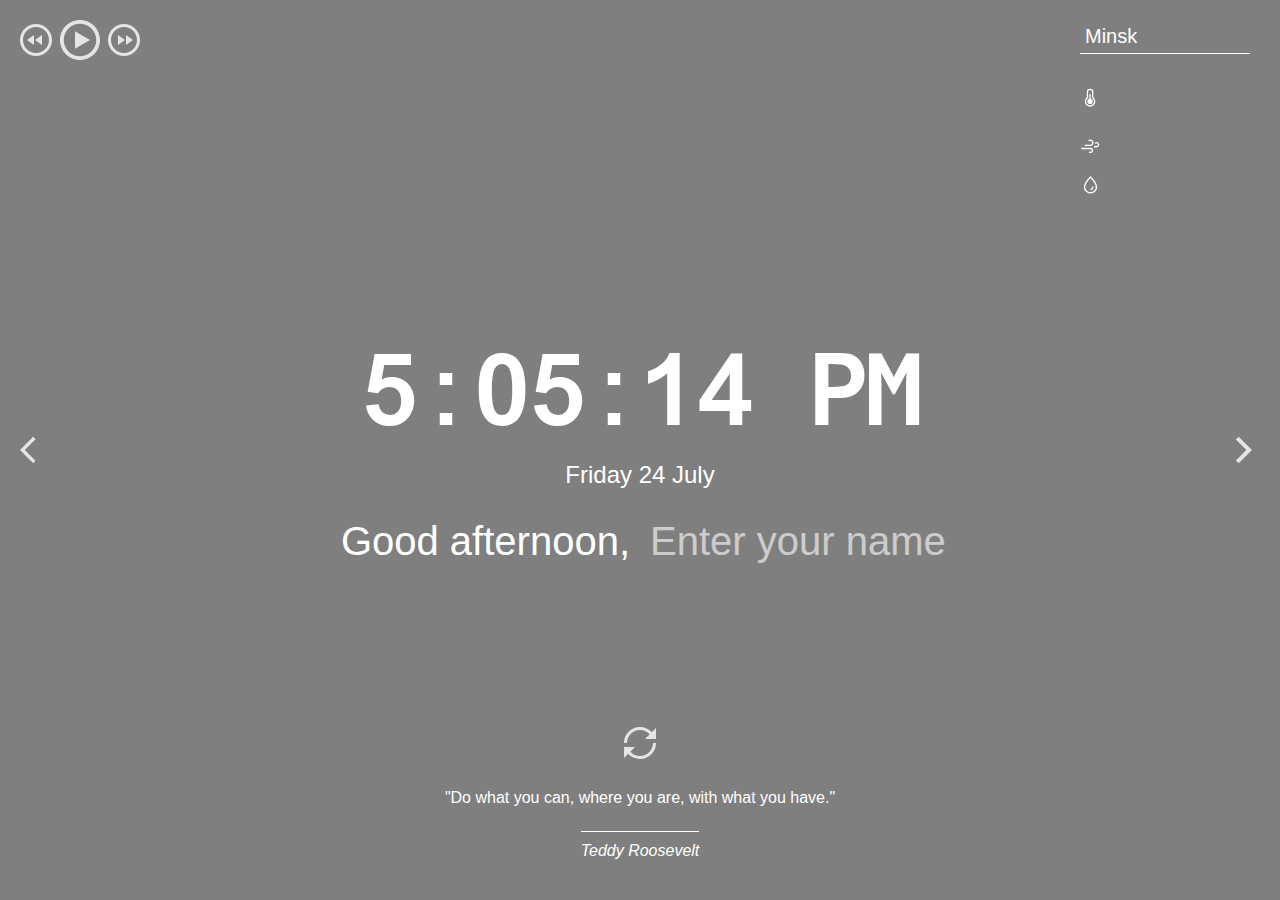
<file: momentum/index.html>
<!DOCTYPE html>
<html lang="en">
<head>
  <meta charset="UTF-8" />
  <meta name="viewport" content="width=device-width, initial-scale=1.0" />
  <link href="assets/favicon.ico" rel="shortcut icon" />
  <link rel="stylesheet" href="css/owfont-regular.css" />
  <link rel="stylesheet" href="css/style.css" />
  <title>momentum</title>
</head>
<body class="body">
  <header class="header">
    <div class="player">
      <div class="player-controls">
        <button class="play-prev player-icon"></button>
        <button class="play player-icon"></button>
        <button class="play-next player-icon"></button>
      </div>
      <ul class="play-list"></ul>
    </div>
    <div class="weather">
      <input class="city" type="text"/>
      <i class="weather-icon owf"></i>
      <div class="weather-error"></div>
      <div class="description-container">
        <span class="temperature"></span>
        <span class="weather-description"></span>
      </div>
      <div class="wind"></div>
      <div class="humidity"></div>
    </div>
  </header>
  <main class="main">
    <div class="slider-icons">
      <button class="slide-prev slider-icon"></button>
      <button class="slide-next slider-icon"></button>
    </div>
    <time class="time"></time>
    <date class="date"></date>
    <div class="greeting-container">
      <span class="greeting"></span>
      <input class="name" type="text" placeholder="Enter your name"/>
    </div>
  </main>
  <footer class="footer">
    <button class="change-quote"></button>
    <div>
      <div class="quote"></div>
      <div class="author"></div>
    </div>
  </footer>
  <!-- <script src="js/script.js"></script> -->
  <script src="./js/momentum__js.js"></script>
  <!-- <script src="./js/momentumSelfCheck.js"></script> -->
</body>
</html>
</file>
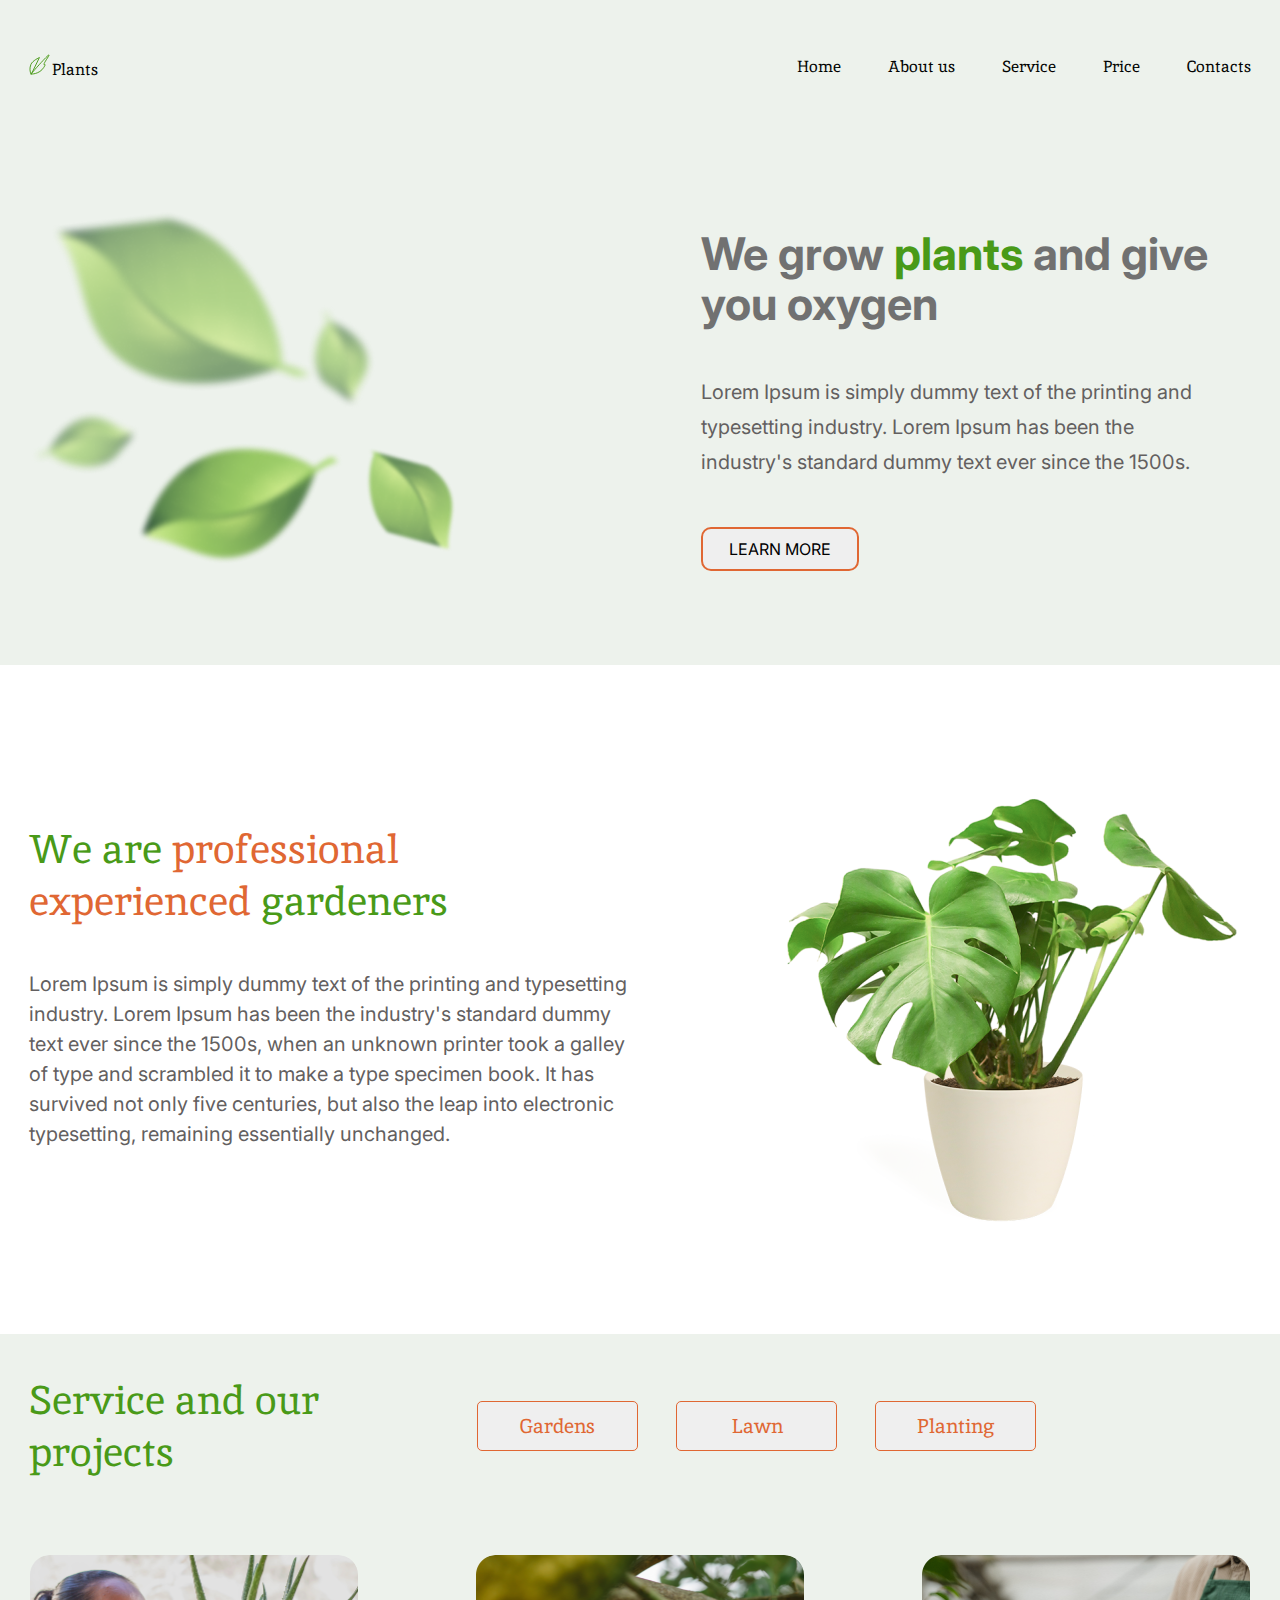
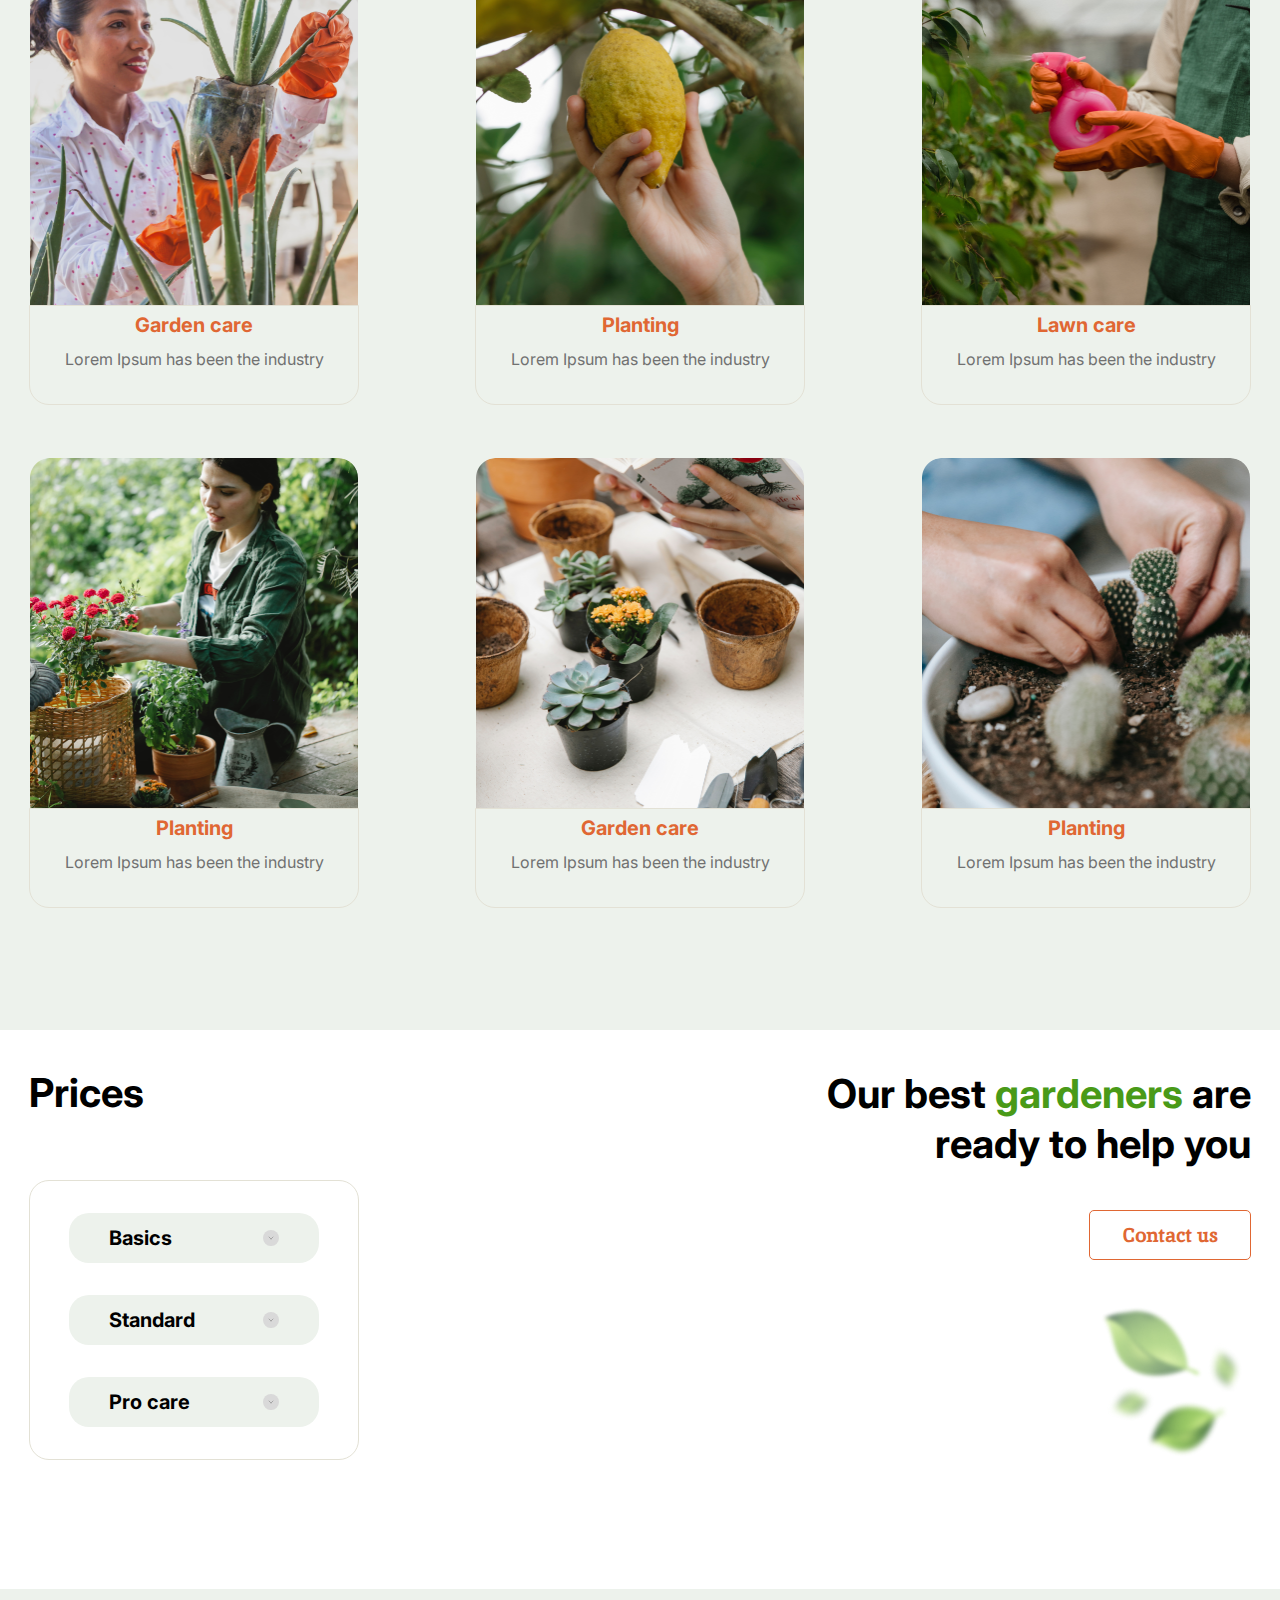
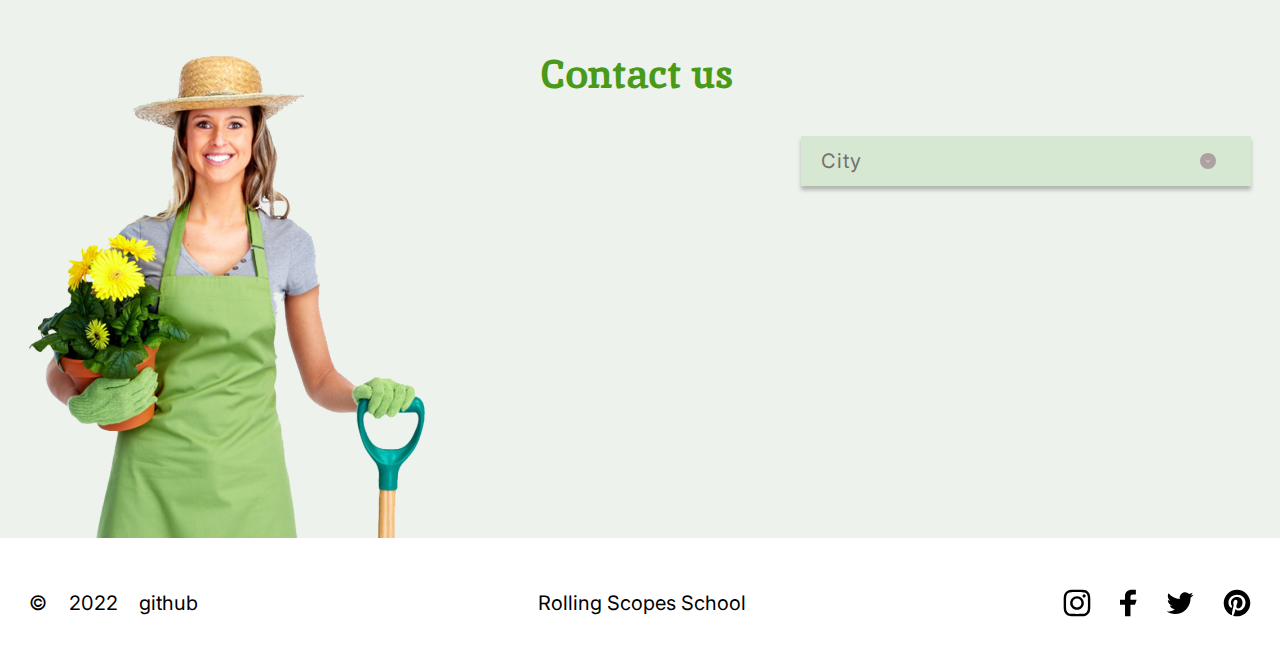
<file: plants/index.html>
<!DOCTYPE html>
<html lang="en">
<head>
    <meta charset="UTF-8">
    <meta http-equiv="X-UA-Compatible" content="IE=edge">
    <meta name="viewport" content="width=device-width, initial-scale=1.0, user-scalable=yes">
    <meta name="keywords" content="plants">
    <title>Plants</title>
    <!-- favicon start -->
    <link rel="icon" href="./assets/icons/favicon64x64.ico" type="image/x-icon" sizes="64x64">
    <link rel="icon" href="./assets/icons/favicon32x32.ico" type="image/x-icon" sizes="32x32">
    <link rel="icon" href="./assets/icons/favicon16x16.ico" type="image/x-icon" sizes="16x16">
    <!-- favicon end -->
    <!-- CSS styles start -->
    <link rel="stylesheet" href="./css/normalize.css">
    <link rel="stylesheet" href="./css/style.css">
    <!-- CSS styles end -->
    <!-- Fonts links start -->
    <link rel="preconnect" href="https://fonts.googleapis.com">
    <link rel="preconnect" href="https://fonts.gstatic.com" crossorigin>
    <link rel="preconnect" href="https://fonts.googleapis.com">
    <link rel="preconnect" href="https://fonts.gstatic.com" crossorigin>
    <link rel="stylesheet" href="https://fonts.googleapis.com/css2?family=Inter:wght@400;700&display=swap">
    <link rel="stylesheet" href="https://fonts.googleapis.com/css2?family=Inika:wght@400;700&display=swap">
    <!-- Fonts links end -->
</head>
<body>
    <!-- header start -->
    <header class="header">
        <div class="container header__wrapper">
            <div class="logo">
                <img class="nav__logo" src="./assets/svg/nav_logo/logo_vector.svg" alt="Plants logo">
                <a class="nav__link" href="#">Plants</a>
            </div>
            <div class="burger-menu header__burger-menu">
                <span class="header__burger-menu_cutlet1"></span>
                <span class="header__burger-menu_cutlet2"></span>
            </div>
            <nav class="nav">
                <ul class="nav__list">
                    <li class="nav__item"><a class="nav__link" href="#welcome">Home</a></li>
                    <li class="nav__item"><a class="nav__link" href="#about">About us</a></li>
                    <li class="nav__item"><a class="nav__link" href="#service">Service</a></li>
                    <li class="nav__item"><a class="nav__link" href="#price">Price</a></li>
                    <li class="nav__item"><a class="nav__link" href="#contacts">Contacts</a></li>
                </ul>
            </nav>
    </div>
    </header>
    <!-- header end -->
    <main class="main">
        <div class="main__container">
            <!-- Welcome section start -->
            <section class="welcome" id="welcome">
                <div class="container welcome__container">
                    <div class="welcome__leaf-wrapper">
                        <img class="welcome__leaf-img" src="./assets/img/1_Welcome/leafs.png" alt="welcome-leaves-picture">
                    </div>
                    <div class="welcome__content-wrapper">
                        <h1 class="welcome__title">
                            We grow <span class="welcome__title-span">plants</span> and give you oxygen
                        </h1>
                        <p class="welcome__content">
                            Lorem Ipsum is simply dummy text of the printing and typesetting industry. Lorem Ipsum has been the industry's standard dummy text ever since the 1500s.
                        </p>
                        <button class="welcome__button">Learn more</button>
                    </div>
                </div>
            </section>
            <!-- Welcome section end -->
            <!-- About section start -->
            <section class="about" id="about">
                <div class="container about__container">
                    <div class="about__content-wrapper">
                        <h2 class="about__title">We are <span class="about__title-span">professional experienced</span> gardeners</h2>
                        <p class="about__content">Lorem Ipsum is simply dummy text of the printing and typesetting industry. Lorem Ipsum has been the industry's standard dummy text ever since the 1500s, when an unknown printer took a galley of type and scrambled it to make a type specimen book. It has survived not only five centuries, but also the leap into electronic typesetting, remaining essentially unchanged.</p>
                    </div>
                    <div class="about__houseplant-wrapper">
                        <img class="about__houseplant-img" src="./assets/img/2_About/houseplant_1.png" alt="picture of home growing plant" >
                    </div>
                </div>
            </section>
            <!-- About section end -->
            <!-- Service section start -->
            <section class="service" id="service">
                <div class="container service__container">
                    <div class="service__options">
                        <h2 class="service__title">Service and our projects</h2>
                        <div class="service__button-wrapper">
                            <button class="service__button" data-button-id="service__button-gardens">Gardens</button>
                            <button class="service__button" data-button-id="service__button-lawn">Lawn</button>
                            <button class="service__button" data-button-id="service__button-planting">Planting</button>
                        </div>
                    </div>
                    <div class="service__content-container">
                        <div class="service__item" data-button__description-id="service__garden-care-content0">
                            <div class="service__link-wrapper">
                                <a class="service__link" href="#" target="_blank">
                                    <img class="service__img" src="./assets/img/3_service/1Garden_care.png" alt="Garden care image">
                                </a>
                            </div>
                            <div class="service__definition-wrapper">
                                <h3 class="service__subtitle">Garden care</h3>
                                <p class="service__definition">Lorem Ipsum has been the industry</p>
                            </div>
                        </div>
                        <div class="service__item" data-button__description-id="service__planting-content0">
                            <div class="service__link-wrapper">
                                <a class="service__link" href="#" target="_blank">
                                    <img class="service__img" src="./assets/img/3_service/2Planting.png" alt="planting works image">
                                </a>
                            </div>
                            <div class="service__definition-wrapper">
                                <h3 class="service__subtitle">Planting</h3>
                                <p class="service__definition">Lorem Ipsum has been the industry</p>
                            </div>
                        </div>
                        <div class="service__item" data-button__description-id="service__lawn-care-content0">
                            <div class="service__link-wrapper">
                                <a class="service__link" href="#" target="_blank">
                                    <img class="service__img" src="./assets/img/3_service/3Lawn_care.png" alt="Lawn care procedure image">
                                </a>
                            </div>
                            <div class="service__definition-wrapper">
                                <h3 class="service__subtitle">Lawn care</h3>
                                <p class="service__definition">Lorem Ipsum has been the industry</p>
                            </div>
                        </div>
                        <div class="service__item" data-button__description-id="service__planting-content1">
                            <div class="service__link-wrapper">
                                <a class="service__link" href="#" target="_blank">
                                    <img class="service__img" src="./assets/img/3_service/4Planting.png" alt="Planting procedure image">
                                </a>
                            </div>
                            <div class="service__definition-wrapper">
                                <h3 class="service__subtitle">Planting</h3>
                                <p class="service__definition">Lorem Ipsum has been the industry</p>
                            </div>
                        </div>
                        <div class="service__item" data-button__description-id="service__garden-care-content1">
                            <div class="service__link-wrapper">
                                <a class="service__link" href="#" target="_blank">
                                    <img class="service__img" src="./assets/img/3_service/5Garden_care.png" alt="Garden care image">
                                </a>
                            </div>
                            <div class="service__definition-wrapper">
                                <h3 class="service__subtitle">Garden care</h3>
                                <p class="service__definition">Lorem Ipsum has been the industry</p>
                            </div>
                        </div>
                        <div class="service__item" data-button__description-id="service__planting-content2">
                            <div class="service__link-wrapper">
                                <a class="service__link" href="#" target="_blank">
                                    <img class="service__img" src="./assets/img/3_service/6Planting.png" alt="Planting process image">
                                </a>
                            </div>
                            <div class="service__definition-wrapper">
                                <h3 class="service__subtitle">Planting</h3>
                                <p class="service__definition">Lorem Ipsum has been the industry</p>
                            </div>
                        </div>
                    </div>
                </div>
            </section>
            <!-- Service section end -->
            <!-- Prices section start -->
            <section class="prices" id="price">
                <div class="container prices__container">
                    <div class="prices__functional">
                        <h2 class="prices__title">Prices</h2>
                        <div class="prices__options-container">
                            <div class="prices__accordion-container">
                                <button class="prices__accordion-button" data-button-id="prices__accordion-button1">Basics<span class="prices__accordion-button_vector" data-button__vector-id="button-vector1"></span></button>
                                <div class="prices__accordion-description-container elem_hidden" data-button__description-id="button-description1">
                                    <span class="prices__accordion-line"></span>
                                    <p class="prices__accordion-text">Release of Letraset sheets containing Lorem Ipsum passages, and more recently</p>
                                    <p class="prices__accordion-wage"><span class="prices__accordion-wage_color">$15 </span>/ per hour</p>
                                    <div class="prices__accordion-order-wrapper">
                                        <a class="prices__accordion-order" href="#contacts" >Order</a>
                                    </div>
                                </div>
                            </div>
                            <div class="prices__accordion-container">
                                <button class="prices__accordion-button" data-button-id="prices__accordion-button2">Standard<span class="prices__accordion-button_vector" data-button__vector-id="button-vector2"></span></button>
                                <div class="prices__accordion-description-container elem_hidden" data-button__description-id="button-description2">
                                    <span class="prices__accordion-line"></span>
                                    <p class="prices__accordion-text">Release of Letraset sheets containing Lorem Ipsum passages, and more recently</p>
                                    <p class="prices__accordion-wage"><span class="prices__accordion-wage_color">$25 </span>/ per hour</p>
                                    <div class="prices__accordion-order-wrapper">
                                        <a class="prices__accordion-order" href="#contacts" >Order</a>
                                    </div>
                                </div>
                            </div>
                            <div class="prices__accordion-container">
                                <button class="prices__accordion-button" data-button-id="prices__accordion-button3">Pro care<span class="prices__accordion-button_vector" data-button__vector-id="button-vector3"></span></button>
                                <div class="prices__accordion-description-container elem_hidden" data-button__description-id="button-description3">
                                    <span class="prices__accordion-line"></span>
                                    <p class="prices__accordion-text ">Release of Letraset sheets containing Lorem Ipsum passages, and more recently</p>
                                    <p class="prices__accordion-wage"><span class="prices__accordion-wage_color">$35 </span>/ per hour</p>
                                    <div class="prices__accordion-order-wrapper">
                                        <a class="prices__accordion-order" href="#contacts" >Order</a>
                                    </div>
                                </div>
                            </div>
                        </div>
                    </div>
                    <div class="prices__content-container">
                        <div class="prices__content-wrapper">
                            <h3 class="prices__content-title">Our best <span class="prices__title-span">gardeners</span> are ready to help you</h3>
                            <button class="prices__button">Contact us</button>
                        </div>
                        <img class="prices__leaf-img" src="./assets/img/4_prices/prices_leafs.png" alt="green leaves image">
                    </div>
                </div>
            </section>
            <!-- Prices section end -->
            <!-- Contacts section start-->
            <section class="contacts" id="contacts">
                <div class="container contacts__container">
                    <div class="contacts__content-container">
                        <img class="contacts__content-img" src="./assets/img/5_contacts/contact_woman_1.png" alt="pretty woman gardener image">
                    </div>
                    <h2 class="contacts__title">Contact us</h2>
                    <div class="contacts__functional-wrapper">
                        <div class="contacts__drop-menu-container">
                            <button class="contacts__city-button" data-button-id="contacts__city-button1">City<span class="contacts__city-button_vector" data-button__vector-id="button-city-vector1"></span></button>
                            <div class="contacts__city-list  elem_hidden">
                                <div class="contacts__city-list-container">
                                    <p class="contacts__city-item" data-city-id="contacts__city-item1">Canandaigua, NY</p>
                                    <p class="contacts__city-item" data-city-id="contacts__city-item2">New York City</p>
                                    <p class="contacts__city-item" data-city-id="contacts__city-item3">Yonkers, NY</p>
                                    <p class="contacts__city-item" data-city-id="contacts__city-item4">Sherrill, NY</p>
                                </div>
                            </div>
                        </div>
                        <div class="contacts__adress-container elem_hidden" data-button__description-id="contacts__adress-container1">
                            <div class="contacts__adress-wrapper">
                                <div class="contacts__info-wrapper">
                                    <div class="contacts__info-container">
                                        <p class="contacts__info-title">City:</p>
                                        <p class="contacts__info-title">Phone:</p>
                                        <p class="contacts__info-title">Office adress:</p>
                                    </div>
                                    <div class="contacts__info-container">
                                        <p class="contacts__info-content">Canandaigua, NY</p>
                                        <p class="contacts__info-content">+1	585	393 0001</p>
                                        <p class="contacts__info-content">151 Charlotte Street</p>
                                    </div>
                                </div>
                                <div class="contacts__info-call-wrapper">
                                    <a href="tel:+15853930001" class="contacts__info-call">Call us</a>
                                </div>
                            </div>
                        </div>
                        <div class="contacts__adress-container elem_hidden" data-button__description-id="contacts__adress-container2">
                            <div class="contacts__adress-wrapper">
                                <div class="contacts__info-wrapper">
                                    <div class="contacts__info-container">
                                        <p class="contacts__info-title">City:</p>
                                        <p class="contacts__info-title">Phone:</p>
                                        <p class="contacts__info-title">Office adress:</p>
                                    </div>
                                    <div class="contacts__info-container">
                                        <p class="contacts__info-content">New York City</p>
                                        <p class="contacts__info-content">+1	212	456 0002</p>
                                        <p class="contacts__info-content">9 East 91st Street</p>
                                    </div>
                                </div>
                                <div class="contacts__info-call-wrapper">
                                    <a href="tel:+12124560002" class="contacts__info-call">Call us</a>
                                </div>
                            </div>
                        </div>
                        <div class="contacts__adress-container elem_hidden" data-button__description-id="contacts__adress-container3">
                            <div class="contacts__adress-wrapper">
                                <div class="contacts__info-wrapper">
                                    <div class="contacts__info-container">
                                        <p class="contacts__info-title">City:</p>
                                        <p class="contacts__info-title">Phone:</p>
                                        <p class="contacts__info-title">Office adress:</p>
                                    </div>
                                    <div class="contacts__info-container">
                                        <p class="contacts__info-content">Yonkers, NY</p>
                                        <p class="contacts__info-content">+1	914	678 0003</p>
                                        <p class="contacts__info-content">511 Warburton Ave</p>
                                    </div>
                                </div>
                                <div class="contacts__info-call-wrapper">
                                    <a href="tel:+19146780003" class="contacts__info-call">Call us</a>
                                </div>
                            </div>
                        </div>
                        <div class="contacts__adress-container elem_hidden" data-button__description-id="contacts__adress-container4">
                            <div class="contacts__adress-wrapper">
                                <div class="contacts__info-wrapper">
                                    <div class="contacts__info-container">
                                        <p class="contacts__info-title">City:</p>
                                        <p class="contacts__info-title">Phone:</p>
                                        <p class="contacts__info-title">Office adress:</p>
                                    </div>
                                    <div class="contacts__info-container">
                                        <p class="contacts__info-content">Sherrill, NY</p>
                                        <p class="contacts__info-content">+1	315	908 0004</p>
                                        <p class="contacts__info-content">14 WEST Noyes BLVD</p>
                                    </div>
                                </div>
                                <div class="contacts__info-call-wrapper">
                                    <a href="tel:+13159080004" class="contacts__info-call">Call us</a>
                                </div>
                            </div>
                        </div>
                    </div>
                </div>
            </section>
            <!-- Contacts section end-->
            <!-- footer start -->
            <footer class="footer">
                <div class="container footer__container">
                    <div class="footer__list-copy">
                        <p class="footer__list-copy-item">&copy;</p>
                        <p class="footer__list-copy-item">2022</p>
                        <p class="footer__list-copy-item">
                            <a class="footer__list-copy-link" href="https://github.com/Dmitriy-Frostoff" target="_blank">github</a>
                        </p>
                    </div>
                    <div class="footer__bage">
                        <a class="footer__bage-link" href="https://rs.school/js-stage0/" target="_blank">Rolling Scopes School</a>
                    </div>
                    <ul class="footer__social-list">
                        <li class="footer__social-item">
                            <a class="footer__social-link" href="https://www.instagram.com/" target="_blank">
                                <svg class="footer__social-icons" width="28" height="28" viewBox="0 0 28 28" xmlns="http://www.w3.org/2000/svg">
                                    <path d="M15.36 0.666992C17.76 0.666992 18.267 0.693992 19.493 0.746992C20.906 0.813992 21.88 1.03999 22.72 1.37399C23.6 1.70699 24.347 2.17399 25.08 2.90699C25.827 3.63999 26.28 4.38699 26.627 5.26699C26.96 6.10699 27.174 7.07999 27.24 8.50699C27.307 9.77399 27.32 10.267 27.32 12.934V15.067C27.32 17.734 27.307 18.227 27.24 19.494C27.217 20.659 26.994 21.764 26.604 22.788L26.626 22.721C26.279 23.601 25.826 24.348 25.093 25.081C24.346 25.828 23.6 26.281 22.72 26.628C21.88 26.961 20.907 27.175 19.493 27.241C18.226 27.308 17.72 27.321 15.053 27.321H12.933C10.266 27.321 9.77302 27.308 8.49302 27.241C7.32802 27.218 6.22302 26.995 5.19902 26.605L5.26602 26.627C4.34302 26.274 3.55602 25.753 2.90702 25.094L2.90602 25.093C2.24002 24.441 1.71402 23.649 1.37402 22.764L1.35902 22.719C0.992025 21.763 0.769025 20.657 0.746025 19.502V19.492C0.693025 18.45 0.663025 17.229 0.663025 16.002C0.663025 15.776 0.664025 15.55 0.666025 15.325V15.359V12.626C0.666025 10.226 0.693025 9.71899 0.746025 8.49299C0.813025 7.07999 1.03902 6.10599 1.35902 5.26599C1.70602 4.38599 2.15902 3.63899 2.90602 2.90599C3.55102 2.23899 4.34002 1.71599 5.22302 1.38699L5.26602 1.37299C6.22102 1.00199 7.32603 0.773992 8.48102 0.746992H8.49302C9.72003 0.693992 10.226 0.666992 12.626 0.666992H15.36ZM15.387 3.06699H12.6C10.293 3.06699 9.80002 3.09399 8.60003 3.14699C7.30702 3.19999 6.60003 3.41399 6.13303 3.59999C5.50603 3.83999 5.06602 4.13299 4.60002 4.59999C4.13402 5.06699 3.84002 5.50699 3.60002 6.13299C3.42702 6.59999 3.20002 7.30599 3.14702 8.61299C3.09402 9.81299 3.06702 10.293 3.06702 12.613V15.386C3.06702 17.706 3.09402 18.186 3.14702 19.386C3.20002 20.679 3.41402 21.386 3.60002 21.853C3.84002 22.48 4.13302 22.92 4.60002 23.386C5.06702 23.852 5.50703 24.146 6.13303 24.386C6.60003 24.573 7.30602 24.786 8.61302 24.839C9.90602 24.906 10.373 24.919 13.253 24.919H14.733C17.626 24.919 18.08 24.906 19.386 24.839C20.679 24.786 21.386 24.572 21.853 24.386C22.48 24.146 22.92 23.853 23.386 23.386C23.852 22.919 24.146 22.479 24.386 21.853C24.573 21.386 24.786 20.68 24.839 19.386C24.906 18.079 24.919 17.626 24.919 14.733V13.266C24.919 10.373 24.906 9.90599 24.839 8.59899C24.786 7.30599 24.572 6.59899 24.386 6.13199C24.16 5.53099 23.819 5.01799 23.387 4.59999L23.386 4.59899C22.966 4.16599 22.454 3.82499 21.881 3.60799L21.853 3.59899C21.121 3.32299 20.275 3.15799 19.391 3.14599H19.386C18.358 3.09399 17.155 3.06399 15.944 3.06399C15.748 3.06399 15.552 3.06499 15.356 3.06599H15.386L15.387 3.06699ZM14 7.14699C17.781 7.14699 20.847 10.212 20.847 13.994C20.847 17.776 17.782 20.841 14 20.841C10.219 20.841 7.15302 17.776 7.15302 13.994C7.15302 10.212 10.218 7.14699 14 7.14699ZM14 9.54699C11.544 9.54699 9.55303 11.538 9.55303 13.994C9.55303 16.45 11.544 18.441 14 18.441C16.456 18.441 18.447 16.45 18.447 13.994C18.447 11.538 16.456 9.54699 14 9.54699ZM21.107 5.27999C21.991 5.27999 22.707 5.99599 22.707 6.87999C22.707 7.76399 21.991 8.47999 21.107 8.47999C20.223 8.47999 19.507 7.76399 19.507 6.87999C19.507 5.99599 20.223 5.27999 21.107 5.27999Z"/>
                                </svg>
                            </a>
                        </li>
                        <li class="footer__social-item">
                            <a class="footer__social-link" href="https://facebook.com/" target="_blank">
                                <svg class="footer__social-icons" width="17" height="28" viewBox="0 0 17 28" xmlns="http://www.w3.org/2000/svg">
                                    <path d="M5.04 27.333L5 15.666H0V10.666H5V7.33302C5 2.84002 7.787 0.666016 11.8 0.666016C13.72 0.666016 15.373 0.799016 15.853 0.866016V5.57302H13.066C10.893 5.57302 10.466 6.61302 10.466 8.13302V10.666H16.666L14.999 15.666H10.466V27.333H5.039H5.04Z"/>
                                </svg>
                            </a>
                        </li>
                        <li class="footer__social-item">
                            <a class="footer__social-link" href="https://twitter.com/?lang=en" target="_blank">
                                <svg class="footer__social-icons" width="28" height="22" viewBox="0 0 28 22" xmlns="http://www.w3.org/2000/svg">
                                    <path d="M27.333 2.83998C26.333 3.33298 25.333 3.50698 24.16 3.66698C25.333 2.99998 26.16 1.99998 26.493 0.666984C25.488 1.27498 24.317 1.73798 23.07 1.98898L23 2.00098C21.969 0.986984 20.56 0.354984 19.004 0.333984H19C16.16 0.333984 13.667 2.84098 13.667 5.84098C13.667 6.33398 13.667 6.66798 13.84 7.00098C9.26203 6.82298 5.22103 4.66398 2.52903 1.36198L2.50703 1.33398C2.08203 2.05998 1.83103 2.93198 1.83103 3.86298C1.83103 3.97198 1.83403 4.08098 1.84103 4.18898L1.84003 4.17398C1.87403 6.05198 2.84903 7.69498 4.31303 8.65498L4.33403 8.66798C3.49403 8.66798 2.66703 8.33498 1.82703 8.00098C1.82703 10.668 3.66703 12.841 6.16003 13.334C5.66703 13.507 5.16003 13.507 4.66703 13.507C4.33403 13.507 4.00003 13.507 3.66703 13.334C4.33403 15.507 6.33403 17.174 8.84003 17.174C7.04003 18.629 4.72403 19.509 2.20303 19.509C2.13203 19.509 2.06103 19.508 1.99003 19.507H2.00103H0.66803C3.03303 21.016 5.90403 21.936 8.98403 22H9.00103C19.001 22 24.508 13.667 24.508 6.49298V5.82598C25.655 5.03598 26.601 4.03898 27.311 2.88198L27.335 2.83998H27.333Z"/>
                                </svg>
                            </a>
                        </li>
                        <li class="footer__social-item">
                            <a class="footer__social-link" href="https://pinterest.com/" target="_blank">
                                <svg class="footer__social-icons" width="28" height="28" viewBox="0 0 28 28" xmlns="http://www.w3.org/2000/svg">
                                    <path d="M14 0.666992C6.65699 0.693992 0.713989 6.65299 0.713989 14C0.713989 19.599 4.16599 24.393 9.05699 26.368L9.14599 26.4C9.01299 25.347 8.91899 23.733 9.18599 22.573L10.746 15.946C10.746 15.946 10.346 15.146 10.346 13.973C10.346 12.12 11.426 10.746 12.773 10.746C13.906 10.746 14.466 11.599 14.466 12.613C14.466 13.76 13.733 15.466 13.346 17.053C13.026 18.386 14.013 19.466 15.333 19.466C17.706 19.466 19.52 16.973 19.52 13.373C19.52 10.173 17.227 7.95999 13.947 7.95999C13.871 7.95599 13.783 7.95399 13.694 7.95399C10.505 7.95399 7.92099 10.539 7.92099 13.727C7.92099 13.729 7.92099 13.731 7.92099 13.733C7.92099 14.88 8.36099 16.106 8.90799 16.773C9.01499 16.906 9.02799 17.026 8.98799 17.16L8.61499 18.667C8.56199 18.907 8.41499 18.974 8.17499 18.854C6.49499 18.067 5.45499 15.654 5.45499 13.681C5.45499 9.48099 8.52199 5.62799 14.282 5.62799C18.895 5.62799 22.509 8.90799 22.509 13.321C22.509 17.921 19.602 21.614 15.576 21.614C14.243 21.614 12.963 20.907 12.536 20.081L11.696 23.241C11.265 24.578 10.704 25.739 10.008 26.804L10.042 26.748C11.212 27.12 12.558 27.335 13.953 27.335C21.317 27.335 27.286 21.365 27.286 14.002C27.286 6.65499 21.344 0.695992 14.004 0.668992H14.001L14 0.666992Z"/>
                                </svg>
                            </a>
                        </li>
                    </ul>
                </div>
            </footer>
            <!-- footer end -->
        </div>
    </main>
    <script src="./js/plantsPart2/header__burgerMenu__js.js"></script>

    <script src="./js/plantsPart3/plants__all-js-functions.js"></script>
    
    <!-- <script src="./js/plantsPart3/service__buttons__js.js"></script> -->
    <!-- <script src="./js/plantsPart3/prices__accordion-button__js.js"></script> -->
    <!-- <script src="./js/plantsPart3/contacts__contactUs-button__js.js"></script> -->

    <script src="./js/plantsPart1/plants1SelfCheck.js"></script>
    <script src="./js/plantsPart2/plants1SelfCheckPart2.js"></script>
    <script src="./js/plantsPart3/plants1SelfCheckPart3.js"></script>
</body>
</html>
</file>
<file: momentum/css/owfont-regular.css>
/*!
 *  owfont-regular 1.0.0 by Deniz Fuchidzhiev - http://websygen.com
 *  License - font: SIL OFL 1.1, css: MIT License
 */
/* FONT PATH
 * -------------------------- */
@font-face {
  font-family: 'owfont';
  src: url('../assets/fonts/owfont-regular.eot?v=1.0.0');
  src: url('../assets/fonts/owfont-regular.eot?#iefix&v=1.0.0') format('embedded-opentype'),
	   url('../assets/fonts/owfont-regular.woff') format('woff'),
	   url('../assets/fonts/owfont-regular.ttf') format('truetype'),
	   url('../assets/fonts/owfont-regular.svg#owf-regular') format('svg');
  font-weight: normal;
  font-style: normal;
}
.owf {
  display: inline-block;
  font: normal normal normal 14px/1 owfont;
  font-size: inherit;
  text-rendering: auto;
  -webkit-font-smoothing: antialiased;
  -moz-osx-font-smoothing: grayscale;
  transform: translate(0, 0);
}
/* makes the font 33% larger relative to the icon container */
.owf-lg {
  font-size: 1.33333333em;
  line-height: 0.75em;
  vertical-align: -15%;
}
.owf-2x {
  font-size: 2em;
}
.owf-3x {
  font-size: 3em;
}
.owf-4x {
  font-size: 4em;
}
.owf-5x {
  font-size: 5em;
}
.owf-fw {
  width: 1.28571429em;
  text-align: center;
}
.owf-ul {
  padding-left: 0;
  margin-left: 2.14285714em;
  list-style-type: none;
}
.owf-ul > li {
  position: relative;
}
.owf-li {
  position: absolute;
  left: -2.14285714em;
  width: 2.14285714em;
  top: 0.14285714em;
  text-align: center;
}
.owf-li.owf-lg {
  left: -1.85714286em;
}
.owf-border {
  padding: .2em .25em .15em;
  border: solid 0.08em #eeeeee;
  border-radius: .1em;
}
.owf-pull-right {
  float: right;
}
.owf-pull-left {
  float: left;
}
.owf.owf-pull-left {
  margin-right: .3em;
}
.owf.owf-pull-right {
  margin-left: .3em;
}

/* owfont uses the Unicode Private Use Area (PUA) to ensure screen
   readers do not read off random characters that represent icons */
   
/*   Weather Condition Codes    */
   
/*   Thunderstorm - - - - - - - - - - - - - - - - - - - - - - - - - - - - - - - - - - - -    */
   
/* thunderstorm with light rain */
.owf-200:before,
.owf-200-d:before,
.owf-200-n:before {
  content: "\EB28";
}
/* thunderstorm with rain */
.owf-201:before,
.owf-201-d:before,
.owf-201-n:before {
  content: "\EB29";
}
/* thunderstorm with heavy rain */
.owf-202:before,
.owf-202-d:before,
.owf-202-n:before {
  content: "\EB2A";
}
/*  light thunderstorm  */
.owf-210:before,
.owf-210-d:before,
.owf-210-n:before {
  content: "\EB32";
}
/*  thunderstorm  */
.owf-211:before,
.owf-211-d:before,
.owf-211-n:before {
  content: "\EB33";
}
/*   heavy thunderstorm   */
.owf-212:before,
.owf-212-d:before,
.owf-212-n:before {
  content: "\EB34";
}
/*   ragged thunderstorm   */
.owf-221:before,
.owf-221-d:before,
.owf-221-n:before {
  content: "\EB3D";
}
/*  thunderstorm with light drizzle    */
.owf-230:before,
.owf-230-d:before,
.owf-230-n:before {
  content: "\EB46";
}
/*  thunderstorm with drizzle     */
.owf-231:before,
.owf-231-d:before,
.owf-231-n:before {
  content: "\EB47";
}
/* thunderstorm with heavy drizzle     */
.owf-232:before,
.owf-232-d:before,
.owf-232-n:before {
  content: "\EB48";
}

/*   Drizzle - - - - - - - - - - - - - - - - - - - - - - - - - - - - - - - - - - - -    */

/*  light intensity drizzle */
.owf-300:before,
.owf-300-d:before,
.owf-300-n:before {
  content: "\EB8C";
}
/*  drizzle */
.owf-301:before,
.owf-301-d:before,
.owf-301-n:before {
  content: "\EB8D";
}
/*  heavy intensity drizzle  */
.owf-302:before,
.owf-302-d:before,
.owf-302-n:before {
  content: "\EB8E";
}
/*   light intensity drizzle rain  */
.owf-310:before,
.owf-310-d:before,
.owf-310-n:before {
  content: "\EB96";
}
/*  drizzle rain  */
.owf-311:before,
.owf-311-d:before,
.owf-311-n:before {
  content: "\EB97";
}
/* heavy intensity drizzle rain */
.owf-312:before,
.owf-312-d:before,
.owf-312-n:before {
  content: "\EB98";
}
/* shower rain and drizzle  */
.owf-313:before,
.owf-313-d:before,
.owf-313-n:before {
  content: "\EB99";
}
/* heavy shower rain and drizzle*/
.owf-314:before,
.owf-314-d:before,
.owf-314-n:before {
  content: "\EB9A";
}
/* shower drizzle */
.owf-321:before,
.owf-321-d:before,
.owf-321-n:before {
  content: "\EBA1";
}

/*   Rain - - - - - - - - - - - - - - - - - - - - - - - - - - - - - - - - - - - -    */

/* light rain  */
.owf-500:before,
.owf-500-d:before,
.owf-500-n:before {
  content: "\EC54";
}
/* moderate rain  */
.owf-501:before,
.owf-501-d:before,
.owf-501-n:before {
  content: "\EC55";
}
/* heavy intensity rain  */
.owf-502:before,
.owf-502-d:before,
.owf-502-n:before {
  content: "\EC56";
}
/* very heavy rain   */
.owf-503:before,
.owf-503-d:before,
.owf-503-n:before {
  content: "\EC57";
}
/* extreme rain    */
.owf-504:before,
.owf-504-d:before,
.owf-504-n:before {
  content: "\EC58";
}
/* freezing rain    */
.owf-511:before,
.owf-511-d:before,
.owf-511-n:before {
  content: "\EC5F";
}
/*  light intensity shower rain    */
.owf-520:before,
.owf-520-d:before,
.owf-520-n:before {
  content: "\EC68";
}
/* shower rain  */
.owf-521:before,
.owf-521-d:before,
.owf-521-n:before {
  content: "\EC69";
}
/*  heavy intensity shower rain  */
.owf-522:before,
.owf-522-d:before,
.owf-522-n:before {
  content: "\EC6A";
}
/* ragged shower rain  */
.owf-531:before,
.owf-531-d:before,
.owf-531-n:before {
  content: "\EC73";
}

/*   Snow - - - - - - - - - - - - - - - - - - - - - - - - - - - - - - - - - - - -    */

/* light snow  */
.owf-600:before,
.owf-600-d:before,
.owf-600-n:before {
  content: "\ECB8";
}
/*  snow  */
.owf-601:before,
.owf-601-d:before,
.owf-601-n:before {
  content: "\ECB9";
}
/*   heavy snow   */
.owf-602:before,
.owf-602-d:before,
.owf-602-n:before {
  content: "\ECBA";
}
/*  sleet  */
.owf-611:before,
.owf-611-d:before,
.owf-611-n:before {
  content: "\ECC3";
}
/*   shower sleet */
.owf-612:before,
.owf-612-d:before,
.owf-612-n:before {
  content: "\ECC4";
}
/* light rain and snow */
.owf-615:before,
.owf-615-d:before,
.owf-615-n:before {
  content: "\ECC7";
}
/* rain and snow  */
.owf-616:before,
.owf-616-d:before,
.owf-616-n:before {
  content: "\ECC8";
}
/* light shower snow  */
.owf-620:before,
.owf-620-d:before,
.owf-620-n:before {
  content: "\ECCC";
}
/* shower snow  */
.owf-621:before,
.owf-621-d:before,
.owf-621-n:before {
  content: "\ECCD";
}
/* heavy shower snow  */
.owf-622:before,
.owf-622-d:before,
.owf-622-n:before {
  content: "\ECCE";
}

/*   Atmosphere - - - - - - - - - - - - - - - - - - - - - - - - - - - - - - - - - - - -    */

/* mist */
.owf-701:before,
.owf-701-d:before,
.owf-701-n:before {
  content: "\ED1D";
}
/* smoke */
.owf-711:before,
.owf-711-d:before,
.owf-711-n:before {
  content: "\ED27";
}
/* haze */
.owf-721:before,
.owf-721-d:before,
.owf-721-n:before {
  content: "\ED31";
}
/* Sand/Dust Whirls */
.owf-731:before,
.owf-731-d:before,
.owf-731-n:before {
  content: "\ED3B";
}
/* Fog */
.owf-741:before,
.owf-741-d:before,
.owf-741-n:before {
  content: "\ED45";
}
/* sand */
.owf-751:before,
.owf-751-d:before,
.owf-751-n:before {
  content: "\ED4F";
}
/* dust */
.owf-761:before,
.owf-761-d:before,
.owf-761-n:before {
  content: "\ED59";
}
/*  VOLCANIC ASH  */
.owf-762:before,
.owf-762-d:before,
.owf-762-n:before {
  content: "\ED5A";
}
/* SQUALLS */
.owf-771:before,
.owf-771-d:before,
.owf-771-n:before {
  content: "\ED63";
}
/* TORNADO */
.owf-781:before,
.owf-781-d:before,
.owf-781-n:before {
  content: "\ED6D";
}

/*   Clouds - - - - - - - - - - - - - - - - - - - - - - - - - - - - - - - - - - - -    */

/*  sky is clear  */  /*  Calm  */
.owf-800:before,
.owf-800-d:before,
.owf-951:before,
.owf-951-d:before {
  content: "\ED80";
}
.owf-800-n:before,
.owf-951-n:before {
  content: "\F168";
}
/*  few clouds   */
.owf-801:before,
.owf-801-d:before {
  content: "\ED81";
}
.owf-801-n:before {
  content: "\F169";
}
/* scattered clouds */
.owf-802:before,
.owf-802-d:before {
  content: "\ED82";
}
.owf-802-n:before {
  content: "\F16A";
}
/* broken clouds  */
.owf-803:before,
.owf-803-d:before,
.owf-803-n:before {
  content: "\ED83";
}
/* overcast clouds  */
.owf-804:before,
.owf-804-d:before,
.owf-804-n:before {
  content: "\ED84";
}

/*   Extreme - - - - - - - - - - - - - - - - - - - - - - - - - - - - - - - - - - - -    */

/* tornado  */
.owf-900:before,
.owf-900-d:before,
.owf-900-n:before {
  content: "\EDE4";
}
/*  tropical storm  */
.owf-901:before,
.owf-901-d:before,
.owf-901-n:before {
  content: "\EDE5";
}
/* hurricane */
.owf-902:before,
.owf-902-d:before,
.owf-902-n:before {
  content: "\EDE6";
}
/* cold */
.owf-903:before,
.owf-903-d:before,
.owf-903-n:before {
  content: "\EDE7";
}
/* hot */
.owf-904:before,
.owf-904-d:before,
.owf-904-n:before {
  content: "\EDE8";
}
/* windy */
.owf-905:before,
.owf-905-d:before,
.owf-905-n:before {
  content: "\EDE9";
}
/* hail */
.owf-906:before,
.owf-906-d:before,
.owf-906-n:before {
  content: "\EDEA";
}

/*   Additional - - - - - - - - - - - - - - - - - - - - - - - - - - - - - - - - - - - -    */

/* Setting */
.owf-950:before,
.owf-950-d:before,
.owf-950-n:before {
  content: "\EE16";
}
/*  Light breeze  */
.owf-952:before,
.owf-952-d:before,
.owf-952-n:before {
  content: "\EE18";
}
/*  Gentle Breeze  */
.owf-953:before,
.owf-953-d:before,
.owf-953-n:before {
  content: "\EE19";
}
/*  Moderate breeze  */
.owf-954:before,
.owf-954-d:before,
.owf-954-n:before {
  content: "\EE1A";
}
/* Fresh Breeze  */
.owf-955:before,
.owf-955-d:before,
.owf-955-n:before {
  content: "\EE1B";
}
/* Strong  Breeze  */
.owf-956:before,
.owf-956-d:before,
.owf-956-n:before {
  content: "\EE1C";
}
/* High wind, near gale  */
.owf-957:before,
.owf-957-d:before,
.owf-957-n:before {
  content: "\EE1D";
}
/* Gale */
.owf-958:before,
.owf-958-d:before,
.owf-958-n:before {
  content: "\EE1E";
}
/*  Severe Gale  */
.owf-959:before,
.owf-959-d:before,
.owf-959-n:before {
  content: "\EE1F";
}
/* Storm */
.owf-960:before,
.owf-960-d:before,
.owf-960-n:before {
  content: "\EE20";
}
/*  Violent Storm  */
.owf-961:before,
.owf-961-d:before,
.owf-961-n:before {
  content: "\EE21";
}
/* Hurricane */
.owf-962:before,
.owf-962-d:before,
.owf-962-n:before {
  content: "\EE22";
}
</file>
<file: momentum/css/style.css>
@font-face {
  font-family: 'Arial-MT';
  src: url("../assets/fonts/Arial-MT.woff"); /* Путь к файлу со шрифтом */
 }

* {
  box-sizing: border-box;
  margin: 0;
  padding: 0;
}

.body {
  /* min-width: 480px; */
  min-height: 100vh;
  font-family: 'Arial', sans-serif;
  font-size: 16px;
  color: #fff;
  text-align: center;
  background: center/cover, no-repeat, rgba(0, 0, 0, 0.5);
  background-blend-mode: multiply;
  transition: background-image 1s ease-in-out;
}

/* =======================================================================================================*/
/* =========================================   Header start =========================================*/
/* =======================================================================================================*/

.header {
  display: flex;
  justify-content: space-between;
  align-items: flex-start;
  width: 100%;
  height: 30vh;
  /* min-height: 220px;   */
  padding: 20px;
}

.player-controls {
  display: flex;
  align-items: center;
  justify-content: space-between;
  width: 120px;
  margin-bottom: 28px;
}

.play-list {
  text-align: left;
}

.play-item {
  position: relative;
  padding: 5px;
  padding-left: 20px;
  list-style: none;
  opacity: .8;
  cursor: pointer;
  transition: .3s;
}

.play-item:hover {
  opacity: 1;
}

.play-item::before {
  content: "\2713";  
  position: absolute;
  left: 0;
  top: 2px;
  font-weight: 900;
}

.item-active::before {
  color: #C5B358;
}

.player-icon,
.slider-icon,
.change-quote {
  width: 32px;
  height: 32px;
  background-size: 32px 32px;
  background-position: center center;
  background-repeat: no-repeat;
  background-color: transparent;
  border: 0;
  outline: 0;
  opacity: .8;
  cursor: pointer;
  transition: .3s;  
}

.player-icon:hover,
.slider-icon:hover,
.change-quote:hover {
  opacity: 1;
}

.slider-icon:hover{
  transform: scale(1.1);
}

.player-icon:active,
.slider-icon:active,
.change-quote:active {
  border: 0;
  outline: 0;  
  transform: scale(1.25);
}

.play {
  width: 40px;
  height: 40px;
  background-size: 40px 40px;
  background-image: url("../assets/svg/play.svg");
}

.pause {
  background-image: url("../assets/svg/pause.svg");
}

.play-prev {
  background-image: url("../assets/svg/play-prev.svg");
}

.play-next {
  background-image: url("../assets/svg/play-next.svg");
}

.weather {
  display: flex;
  flex-direction: column;
  justify-content: space-between;
  align-items: flex-start;
  row-gap: 5px;
  width: 180px;
  min-height: 180px;  
  text-align: left;
}

.weather-error {
  margin-top: -10px;
}

.description-container {
  display: flex;
  flex-wrap: wrap;
  justify-content: flex-start;
  align-items: center;
  column-gap: 12px;
}

.temperature {
  padding: 0 0 10px;
}

.temperature::before {
  display: inline-block;
  padding: 0px 5px 0px 0px;
  content: url(../assets/svg/weather/temperature.svg);
}

.wind::before {
  display: inline-block;
  padding: 0px 10px 0px 0px;
  content: url(../assets/svg/weather/wind.svg);
}

.humidity::before {
  display: inline-block;
  padding: 0px 11px 0px 0px;
  content: url(../assets/svg/weather/humidity.svg);
}


.weather-icon {
  font-size: 44px;
}

.city {
  width: 170px;
  height: 34px;
  padding: 5px;
  font-size: 20px;
  line-height: 24px;
  color: #fff;  
  border: 0;
  outline: 0;
  border-bottom: 1px solid #fff;
  background-color: transparent;
}

.city::placeholder {  
  font-size: 20px;
  color: #fff;
  opacity: .6;
}

/* =======================================================================================================*/
/* =========================================  Header end =========================================*/
/* =======================================================================================================*/

/* =======================================================================================================*/
/* =========================================  Main start =========================================*/
/* =======================================================================================================*/
.main {
  position: relative;
  display: flex;
  flex-direction: column;
  justify-content: center;
  align-items: center;
  width: 100%;
  height: 40vh;
  /* min-height: 260px;   */
  padding: 20px;
}

.slider-icon {
  position: absolute;
  top: 50%;
  margin-top: -16px;
  cursor: pointer;
}

.slide-prev {
  left: 20px;
  background-image: url("../assets/svg/slider-prev.svg");
}

.slide-next {
  right: 20px;
  background-image: url("../assets/svg/slider-next.svg");
}

.time {
  min-height: 124px;
  margin-bottom: 10px;
  font-family: 'Arial-MT';
  font-size: 100px;
  letter-spacing: -4px;  
}

.date {
  min-height: 28px;
  font-size: 24px;
  margin-bottom: 20px;
}

.greeting-container {
  display: flex;
  flex-wrap: wrap;
  justify-content: stretch;
  align-items: center;
  min-height: 48px;
  width: 100vw;
  font-size: 40px;
}

.greeting {
  flex: 1;  
  padding: 10px;
  text-align: right;
}

.name {
  flex: 1;
  max-width: 50%;
  padding: 10px;
  font-size: 40px;
  text-align: left;
  color: #fff;
  background-color: transparent;
  border: 0;
  outline: 0;
}

.name::placeholder {
  color: #fff;
  opacity: .6;
}

/* =======================================================================================================*/
/* =========================================  Main end =========================================*/
/* =======================================================================================================*/

/* =======================================================================================================*/
/* =========================================  Footer start =========================================*/
/* =======================================================================================================*/

.footer {
  display: flex;
  flex-direction: column;
  justify-content: flex-end;
  align-items: center;
  width: 100%;
  height: 30vh;
  /* min-height: 160px;   */
  padding: 20px;
}

.change-quote {
  margin-bottom: 30px;
  background-image: url("../assets/svg/reload.svg");  
  transition: all 0.25s ease-in;
}

.change-quote:hover {
  transform: rotate(45deg);
  transition: all 0.25s ease-in;
}

.change-quote:active {
  transform: rotate(60deg);
  transition: rotate 0.05s ease-in;
  transition: scale 0.1s ease-in;
}

.change-quote:active:hover {
  transform: rotate(120deg);
  transition: rotate 0.05s ease-in;
  transition: scale 0.1s ease-in;
}

.quote {
  min-height: 32px;
}

.quote:before {
  content: "\"";
}

.quote:after {
  content: "\"";
}

.author {
  display: inline-block;
  margin: 10px 0px;
  padding: 10px 0px;
  min-height: 20px;
  font-style: italic;
  border-top: 1px solid #ffffff;
}

@media (max-width: 768px) {
  .time {
    min-height: 80px;
    font-size: 72px;    
  }

  .greeting-container {
    min-height: 40px;
    font-size: 32px;
  }

  .greeting {
    padding: 5px;
  }

  .name {
    font-size: 32px;
    padding: 5px;
  }
}

/* =======================================================================================================*/
/* =========================================  Footer end =========================================*/
/* =======================================================================================================*/
</file>
<file: plants/css/style.css>
* {
    /* Position */

    /* block-model */
    box-sizing: border-box;
    /* Typography */

    /* Decoration */

    /* Animation */

    /* Various */

}

html {
    /* Position */

    /* block-model */
    scroll-behavior: smooth;
    /* Typography */

    /* Decoration */

    /* Animation */

    /* Various */

}

body {
    /* Position */

    /* block-model */
    min-height: 100vh;
    display: flex;
    flex-direction: column;
    margin: 0 auto;
    padding: 0;

    /* Typography */
    
    /* Decoration */

    /* Animation */

    /* Various */

}

@media (max-width: 767px) {
    .body_scroll-lock {
        /* Position */
    
        /* block-model */
    
        /* Typography */
    
        /* Decoration */
        overflow: hidden;

        /* Animation */
    
        /* Various */
    
    }
}

.main {
    /* Position */

    /* block-model */

    /* Typography */
    font-family: 'Inter', sans-serif;
    font-family: 'Inika', serif;
    font-style: normal;
    font-weight: 400;
    color: #010201;
    /* Decoration */

    /* Animation */

    /* Various */

}

.main__container {
    /* Position */

    /* block-model */
    margin: 0 auto;

    /* Typography */

    /* Decoration */

    /* Animation */

    /* Various */

}

.container {
    /* Position */

    /* block-model */
    max-width: 1222px;
    margin: 0 auto;

    /* Typography */

    /* Decoration */

    /* Animation */

    /* Various */

}

@media (max-width: 1222px) and (min-width: 769px) {
    .container {
        /* Position */
    
        /* block-model */
        padding: 0px 54px;
        /* Typography */
    
        /* Decoration */
    
        /* Animation */
    
        /* Various */
    
    }
}

@media (max-width: 768px) {
    .container {
        /* Position */
    
        /* block-model */
        max-width: 668px;
        /* Typography */
    
        /* Decoration */
    
        /* Animation */
    
        /* Various */
    
    }
}

@media (max-width: 668px) and (min-width: 415px) {
    .container {
        /* Position */
    
        /* block-model */
        padding: 0px 50px;
        /* Typography */
    
        /* Decoration */
    
        /* Animation */
    
        /* Various */
    
    }
}

@media (max-width: 540px) {
    .container {
        /* Position */
    
        /* block-model */
        padding: 0px 25px;

        /* Typography */
    
        /* Decoration */
    
        /* Animation */
    
        /* Various */
    
    }
}
/* =======================================================================================================*/
/* =========================================  common class start =========================================*/
/* =======================================================================================================*/

.hidden {
    /* Position */
    
    /* block-model */
    display: none;

    /* Typography */

    /* Decoration */

    /* Animation */

    /* Various */

}

/* =======================================================================================================*/
/* =========================================  common class end =========================================*/
/* =======================================================================================================*/


/* =======================================================================================================*/
/* =========================================   Header start =========================================*/
/* =======================================================================================================*/

.header {
    /* Position */

    /* block-model */
    padding: 42px 0;
    /* Typography */
    font-family: 'Inika', serif;
    font-weight: 400;
    font-size: 16px;
    color: #010201;
    /* Decoration */
    background-color: #EDF2EC;
    /* Animation */

    /* Various */

}

@media (max-width: 768px) {
    .header {
        /* Position */
    
        /* block-model */
        padding: 35px 0;
        /* Typography */

        /* Decoration */

        /* Animation */
    
        /* Various */
    
    }
}

@media (max-width: 540px) {
    .header {
        /* Position */
        position: fixed;
        top: 0;
        left: 0;
        z-index: 10;

        /* block-model */
        width: 100%;
        padding: 35px 0;

        /* Typography */

        /* Decoration */

        /* Animation */
    
        /* Various */
    
    }
}

.header__wrapper{
    /* Position */

    /* block-model */
    display: flex;
    flex-wrap: nowrap;
    justify-content: space-between;
    align-items: center;
    
    /* Typography */
  
    /* Decoration */
    
    /* Animation */

    /* Various */

}

@media (max-width: 540px) {
    .header__wrapper{
        /* Position */
        position: relative;
        
        /* block-model */
        
        /* Typography */
      
        /* Decoration */
        
        /* Animation */
    
        /* Various */
    
    }
}

.nav {
    /* Position */

    /* block-model */
    flex-basis: 37%;

    /* Typography */
    
    /* Decoration */

    /* Animation */
    transition-property: all;
    transition-duration: 0.5s;
    transition-timing-function: ease;
    transition-delay: 0s;

    /* Various */

}

@media (max-width: 767px) {
    .nav {
        /* Position */
        position: absolute;
        top: 40px;
        right: 0;
        left: -100%;
        overflow: auto;

        /* block-model */
        width: 100%;
        padding: 25px 0;

        /* Typography */
        font-size: 20px;
        
        /* Decoration */
        background: rgba(237, 242, 236, 0.9);

        /* Animation */
        transition-property: all;
        transition-duration: 0.5s;
        transition-timing-function: ease;
        transition-delay: 0s;
        /* Various */
    
    }

    .nav_active {
        /* Position */
        left: 0%;

        /* block-model */
        
        /* Typography */
        
        /* Decoration */

        /* Animation */
        transition-property: all;
        transition-duration: 0.5s;
        transition-timing-function: ease;
        transition-delay: 0s;

        /* Various */
    
    }
}

.logo {
    /* Position */
    
    /* block-model */
    flex-basis: 7%;
    display: flex;
    flex-direction: row;
    flex-wrap: nowrap;
    align-content: center;
    justify-content: flex-start;
    align-items: baseline;
    /* Typography */

    /* Decoration */
    
    /* Animation */

    /* Various */

}

.nav__logo {
    /* Position */
    
    /* block-model */
    width: 21px;
    height: 21px;
    margin-right: 2px;

    /* Typography */

    /* Decoration */
    
    /* Animation */

    /* Various */

}

.nav__logo-item {
    /* Position */

    /* block-model */
    display: flex;
    justify-content: flex-start;
    /* Typography */

    /* Decoration */
    
    /* Animation */

    /* Various */

}

.nav__list {
    /* Position */
    
    /* block-model */
    display: flex;
    flex-wrap: nowrap;
    justify-content: space-between;
    align-items: flex-end;
    gap: 47px;
    margin: 0;
    padding: 0;
    /* Typography */

    /* Decoration */
    list-style: none;
    /* Animation */
    transition-property: all;
    transition-duration: 0.5s;
    transition-timing-function: ease;
    transition-delay: 0s;
    
    /* Various */

}

@media (max-width: 767px) {
    .nav__list_active {
        /* Position */
        
        /* block-model */
        display: flex;
        flex-wrap: nowrap;
        flex-direction: column;
        justify-content: flex-start;
        align-items: flex-start;
        padding: 0 25px;
        gap: 20px;
        
        /* Typography */
    
        /* Decoration */

        /* Animation */
        transition-property: all;
        transition-duration: 0.5s;
        transition-timing-function: ease;
        transition-delay: 0s;
        
        /* Various */
    
    }
}

.nav__item {
    /* Position */

    /* block-model */
    
    /* Typography */
    line-height: 50px;

    /* Decoration */
    
    /* Animation */

    /* Various */

}

.nav__link {
    /* Position */

    /* block-model */
    
    /* Typography */
    white-space: nowrap;

    /* Decoration */
    text-decoration: none;
    transition-property: all;
    transition-duration: 0.5s;
    transition-timing-function: ease;
    transition-delay: 0s;
    /* Animation */
    
    /* Various */

    /* Animation */
    
    /* Various */

}

.nav__link:link {
    /* Position */

    /* block-model */

    /* Typography */
    font-style: normal;
    font-weight: 400;
    color: #010201;

    /* Decoration */

    /* Animation */
    
    /* Various */
    

}

.nav__link:visited {
    /* Position */
    
    /* block-model */
    
    /* Typography */
    font-style: normal;
    font-weight: 400;
    color: #010201;
    /* Decoration */

    /* Animation */
    
    /* Various */
    
}

.nav__link:hover {
    /* Position */
    
    /* block-model */

    /* Typography */
    font-style: normal;
    font-weight: 700;
    color: #E06733;

    /* Decoration */

    /* Animation */
    
    /* Various */

}

.burger-menu {
    /* Position */

    /* block-model */
    display: none;

    /* Typography */
  
    /* Decoration */
    
    /* Animation */

    /* Various */

}

@media (max-width: 767px){

    .burger-menu {
        /* Position */
        
        /* block-model */
        width: 40px;
        height: 24px;
        display: block;

        /* Typography */
    
        /* Decoration */
        
        /* Animation */

        /* Various */

    }

    .header__burger-menu {
        /* Position */
        position: relative;

        /* block-model */
        
        /* Typography */
    
        /* Decoration */
        
        /* Animation */

        /* Various */

    }

    .header__burger-menu::before {
        /* Position */
        top: 0;
        left: 0;
        /* block-model */

        /* Typography */
    
        /* Decoration */
        content: "";
        /* Animation */

        /* Various */

    }

    .header__burger-menu::after {
        /* Position */
        bottom: 0;
        left: 0;
        /* block-model */

        /* Typography */
    
        /* Decoration */
        content: "";
        /* Animation */

        /* Various */

    }

    .header__burger-menu_cutlet1 {
        /* Position */
        top: 7px;
        left: 0;
        /* block-model */

        /* Typography */
    
        /* Decoration */
        
        /* Animation */
        transition-property: all;
        transition-duration: 0.5s;
        transition-timing-function: ease;
        transition-delay: 0s;

        /* Various */

    }

    .header__burger-menu_cutlet2 {
        /* Position */

        /* block-model */
        top: 14px;
        left: 0;
        /* Typography */
    
        /* Decoration */
        
        /* Animation */
        transition-property: all;
        transition-duration: 0.5s;
        transition-timing-function: ease;
        transition-delay: 0s;

        /* Various */

    }

    
    .header__burger-menu_cutlet1,
    .header__burger-menu_cutlet2,
    .header__burger-menu::before,
    .header__burger-menu::after {
        /* Position */
        position: absolute;

        /* block-model */
        width: 100%;
        height: 8%;
        display: block;

        /* Typography */
        
        /* Decoration */
        background-color: #717171;
        
        /* Animation */
        transition-property: all;
        transition-duration: 0.5s;
        transition-timing-function: ease;
        transition-delay: 0s;
        
        /* Various */
        
    }
    
    .header__burger-menu_active {
        /* Position */

        /* block-model */
        
        /* Typography */
        
        /* Decoration */

        /* Animation */
        transition-property: all;
        transition-duration: 0.5s;
        transition-timing-function: ease;
        transition-delay: 0s;
        /* Various */
        
    }

    .header__burger-menu_active::before {
        /* Position */
        top: 50%;
        /* block-model */
        
        /* Typography */
        
        /* Decoration */
        transform: rotate(-45deg);
        /* Animation */
        transition-property: all;
        transition-duration: 0.5s;
        transition-timing-function: ease;
        transition-delay: 0s;
        /* Various */
        
    }
    
    .header__burger-menu_active::after {
        /* Position */
        bottom: 40%;
        /* block-model */
        
        /* Typography */
        
        /* Decoration */
        transform: rotate(45deg);

        /* Animation */
        transition-property: all;
        transition-duration: 0.5s;
        transition-timing-function: ease;
        transition-delay: 0s;
        /* Various */
        
    }
    
    .header__burger-menu_cutlet1_disabled,
    .header__burger-menu_cutlet2_disabled {
        /* Position */

        /* block-model */
        display: none;
        
        /* Typography */
    
        /* Decoration */
        
        /* Animation */
        transition-property: all;
        transition-duration: 0.5s;
        transition-timing-function: ease;
        transition-delay: 0s;

        /* Various */

    }

}
/* =======================================================================================================*/
/* =========================================  Header end =========================================*/
/* =======================================================================================================*/


/* =======================================================================================================*/
/* =========================================  Welcome section start =========================================*/
/* =======================================================================================================*/
.welcome {
    /* Position */

    /* block-model */
    padding: 62px 0;
    /* Typography */
  
    /* Decoration */
    background-color: #EDF2EC;
    /* Animation */

    /* Various */

}

@media (max-width: 768px) {
    .welcome {
        /* Position */
    
        /* block-model */
        padding: 40px 0 70px;
        /* Typography */
      
        /* Decoration */
        background-color: #EDF2EC;
        /* Animation */
    
        /* Various */
    
    }
    
}

@media (max-width: 540px) {
    .welcome {
        /* Position */
    
        /* block-model */
        padding: 24px 0 24px;
        /* Typography */
      
        /* Decoration */
        background-color: #EDF2EC;
        /* Animation */
    
        /* Various */
    
    }
    
}

.welcome__container {
    /* Position */

    /* block-model */
    display: flex;
    flex-direction: row;
    flex-wrap: wrap;
    justify-content: space-between;
    align-items: center;
    
    /* Typography */
  
    /* Decoration */
    
    /* Animation */

    /* Various */

}

@media (max-width: 768px) {
    .welcome__container {
        /* Position */
    
        /* block-model */
        display: flex;
        flex-direction: row-reverse;
        flex-wrap: wrap;
        justify-content: space-between;
        align-items: flex-start;
        /* Typography */
      
        /* Decoration */
        
        /* Animation */
    
        /* Various */
    
    }
}

@media (max-width: 540px) {
    .welcome__container {
        /* Position */
    
        /* block-model */
        padding-top: 96px;
        
        /* Typography */
      
        /* Decoration */
        
        /* Animation */
    
        /* Various */
    
    }
}

.welcome__leaf-wrapper {
    /* Position */

    /* block-model */
    flex-basis: 55%;
    flex-grow: 1;
    /* Typography */
  
    /* Decoration */
    background-color: #EDF2EC;
    /* Animation */

    /* Various */

}

@media (max-width: 768px) {
    .welcome__leaf-wrapper {
        /* Position */
    
        /* block-model */
        flex-basis: 36.458%;
        /* Typography */
      
        /* Decoration */
        /* Animation */
    
        /* Various */
    
    }

}

@media (max-width: 540px) {
    .welcome__leaf-wrapper {
        /* Position */
    
        /* block-model */
        display: none;
        /* Typography */
      
        /* Decoration */
        /* Animation */
    
        /* Various */
    
    }

}

.welcome__leaf-img {
    /* Position */

    /* block-model */
    width: 448px;
    height: 407px;
    flex-grow: 1;
    display: block;
    /* Typography */
  
    /* Decoration */

    /* Animation */

    /* Various */

}

@media (max-width: 768px) {
    .welcome__leaf-img {
        /* Position */
    
        /* block-model */
        width: 280px;
        height: 254px;
        flex-grow: 1;
        /* Typography */
      
        /* Decoration */
    
        /* Animation */
    
        /* Various */
    
    }

}

.welcome__content-wrapper {
    /* Position */

    /* block-model */
    flex-basis: 45%;
    flex-grow: 1;
    /* Typography */
  
    /* Decoration */

    /* Animation */

    /* Various */

}

@media (max-width: 768px) {
    .welcome__content-wrapper {
        /* Position */
    
        /* block-model */
        flex-basis: 51.796%;
        margin-right: 40px;
        /* Typography */
      
        /* Decoration */
    
        /* Animation */
    
        /* Various */
    
    }

}

@media (max-width: 540px) {
    .welcome__content-wrapper {
        /* Position */
    
        /* block-model */
        flex-basis: 100%;
        margin-right: 0px;
        /* Typography */
      
        /* Decoration */
    
        /* Animation */
    
        /* Various */
    
    }

}

.welcome__title {
    /* Position */

    /* block-model */
    margin: 0 0 46px 0;
    /* Typography */
    font-family: 'Inter';
    font-style: normal;
    font-weight: 700;
    font-size: 45px;
    line-height: 50px;
    color: #717171;
    /* Decoration */

    /* Animation */

    /* Various */

}

@media (max-width: 768px) {
    .welcome__title {
        /* Position */
    
        /* block-model */
        margin: 0 0 28px 0;
        /* Typography */
        font-size: 35px;
        line-height: 50px;
        /* Decoration */
    
        /* Animation */
    
        /* Various */
    
    }

}

@media (max-width: 540px) {
    .welcome__title {
        /* Position */
    
        /* block-model */
        margin: 0px 0 23px 0;
        /* Typography */
        font-size: 25px;
        line-height: 35px;
        /* Decoration */
    
        /* Animation */
    
        /* Various */
    
    }

}

.welcome__title-span {
    /* Position */

    /* block-model */

    /* Typography */
    color: #499A18;
    /* Decoration */

    /* Animation */

    /* Various */

}



.welcome__content {
    /* Position */

    /* block-model */
    max-width: 93%;
    flex-grow: 1;
    margin: 0 0 47px 0;
    /* Typography */
    font-family: 'Inter';
    font-style: normal;
    font-weight: 400;
    font-size: 20px;
    line-height: 35px;
    color: #636060;
    /* Decoration */

    /* Animation */

    /* Various */

}

@media (max-width: 768px) {
    .welcome__content {
        /* Position */
    
        /* block-model */
        max-width: 93%;
        flex-grow: 1;
        margin: 0 0 35px 0;
        padding-left: 5px;
        /* Typography */
        font-size: 16px;
        line-height: 25px;
        /* Decoration */
    
        /* Animation */
    
        /* Various */
    
    }

}

@media (max-width: 540px) {
    .welcome__content {
        /* Position */
    
        /* block-model */
        max-width: 100%;
        flex-grow: 1;
        margin: 0 0 25px 0;
        padding-left: 0px;
        /* Typography */
        font-size: 16px;
        line-height: 25px;
        /* Decoration */
    
        /* Animation */
    
        /* Various */
    
    }

}

.welcome__button {
    /* Position */

    /* block-model */
    width: 158px;
    height: 44px;
    margin: 0;
    /* Typography */
    font-family: 'Inter';
    font-style: normal;
    font-weight: 400;
    font-size: 16px;
    line-height: 20px;
    color: #000000;
    text-transform: uppercase;
    text-decoration: none;
    /* Decoration */
    border: 2px solid #E06733;
    border-radius: 10px;
    /* Animation */
    transition-property: all;
    transition-duration: 0.5s;
    transition-timing-function: ease;
    transition-delay: 0s;
    /* Various */
}

@media (max-width: 540px) {
    .welcome__button {
        /* Position */
    
        /* block-model */
        width: 100px;
        height: 34.14px;
    
        /* Typography */
        font-size: 10px;
        line-height: 20px;
    
        /* Decoration */
    
        /* Animation */
        
        /* Various */
    }
}
.welcome__button:hover,
.welcome__button:active {
    /* Position */

    /* block-model */
    
    /* Typography */
    color:#FFFFFF;
    /* Decoration */
    background: #E06733;
    cursor: pointer;
    /* Animation */

    /* Various */

}

.welcome__button:visited {
    /* Position */

    /* block-model */
    
    /* Typography */
    opacity: 0.35;
    /* Decoration */

    /* Animation */

    /* Various */

}

/* =======================================================================================================*/
/* =========================================  Welcome section end =========================================*/
/* =======================================================================================================*/


/* =======================================================================================================*/
/* =========================================  About section start =========================================*/
/* =======================================================================================================*/

.about {
    /* Position */
    
    /* block-model */
    padding: 93px 0;
    /* Typography */
    
    /* Decoration */
    background: #FFFFFF;
    /* Animation */
    
    /* Various */

}

@media (max-width: 768px) {
    .about {
        /* Position */
        
        /* block-model */
        padding: 40px 0 91px;
        /* Typography */
        
        /* Decoration */

        /* Animation */
        
        /* Various */
    
    }
}

@media (max-width: 540px) {
    .about {
        /* Position */
        
        /* block-model */
        padding: 30px 0 31px;
        /* Typography */
        
        /* Decoration */

        /* Animation */
        
        /* Various */
    
    }
}

.about__container {
    /* Position */
    
    /* block-model */
    display: flex;
    flex-direction: row;
    flex-wrap: wrap;
    justify-content: space-between;
    align-items: flex-start;
    /* Typography */
    
    /* Decoration */
    
    /* Animation */
    
    /* Various */

}

@media (max-width: 768px) {
    .about__container {
        /* Position */
        
        /* block-model */
        display: flex;
        flex-direction: column;
        flex-wrap: wrap;
        justify-content: flex-start;
        align-items: center;

        /* Typography */
        
        /* Decoration */
        
        /* Animation */
        
        /* Various */
    
    }
}

.about__content-wrapper {
    /* Position */
    
    /* block-model */
    flex-basis: 62%;
    flex-grow: 1;
    padding: 64.5px 0;
    /* Typography */
    
    /* Decoration */
    
    /* Animation */
    
    /* Various */

}

@media (max-width: 768px) {
    .about__content-wrapper {
        /* Position */
        
        /* block-model */
        padding: 0;

        /* Typography */
        
        /* Decoration */
        
        /* Animation */
        
        /* Various */
    
    }
}

.about__title {
    /* Position */
    
    /* block-model */
    width: 70%;
    margin: 0 0 42px 0;
    /* Typography */
    font-family: 'Inika';
    font-style: normal;
    font-weight: 400;
    font-size: 40px;
    line-height: 52px;
    color: #499A18;
    /* Decoration */
    
    /* Animation */
    
    /* Various */

}

@media (max-width: 768px) {
    .about__title {
        /* Position */
        
        /* block-model */
        margin: 0px 0 50px 100px;
        
        /* Typography */
        font-size: 35px;
        line-height: 46px;
        text-align: center;

        /* Decoration */
        
        /* Animation */
        
        /* Various */
    
    }
}

@media (max-width: 540px) {
    .about__title {
        /* Position */
        
        /* block-model */
        width: 100%;
        margin: 0 0 13px 0;
        
        /* Typography */
        font-size: 25px;
        line-height: 33px;

        /* Decoration */
        
        /* Animation */
        
        /* Various */
    
    }
}

.about__title-span {
    /* Position */
    
    /* block-model */
    
    /* Typography */
    color: #E06733;

    /* Decoration */
    
    /* Animation */
    
    /* Various */

}


.about__content {
    /* Position */
    
    /* block-model */
    max-width: 82%;
    margin: 0;
    /* Typography */
    font-family: 'Inter';
    font-style: normal;
    font-weight: 400;
    font-size: 20px;
    line-height: 30px;
    white-space: break-spaces;
    color: #636060;
    /* Decoration */
    
    /* Animation */
    
    /* Various */

}

@media (max-width: 768px) {
    .about__content {
        /* Position */
        
        /* block-model */
        max-width: 100%;

        /* Typography */

        /* Decoration */
        
        /* Animation */
        
        /* Various */
    
    }
}

@media (max-width: 540px) {
    .about__content {
        /* Position */
        
        /* block-model */

        /* Typography */
        font-size: 15px;
        line-height: 25px;

        /* Decoration */
        
        /* Animation */
        
        /* Various */
    
    }
}

.about__houseplant-wrapper {
    /* Position */
    
    /* block-model */
    flex-basis: 38%;
    flex-grow: 1;
    /* Typography */
    
    /* Decoration */
    
    /* Animation */
    
    /* Various */

}

@media (max-width: 768px) {
    .about__houseplant-wrapper {
        /* Position */
        
        /* block-model */
        padding: 68px 0 0px 0;
        /* Typography */
        
        /* Decoration */
        
        /* Animation */
        
        /* Various */
    
    }
}

@media (max-width: 540px) {
    .about__houseplant-wrapper {
        /* Position */
        
        /* block-model */
        padding: 0;
        /* Typography */
        
        /* Decoration */
        
        /* Animation */
        
        /* Various */
    
    }
}

.about__houseplant-img {
    /* Position */
    
    /* block-model */
    width: 464px;
    height: 479px;
    /* Typography */
    
    /* Decoration */
    
    /* Animation */
    
    /* Various */

}

@media (max-width: 768px) {
    .about__houseplant-img {
        /* Position */
        
        /* block-model */
        width: 250px;
        height: 258px;

        /* Typography */
        
        /* Decoration */
        
        /* Animation */
        
        /* Various */
    
    }
}

@media (max-width: 540px) {
    .about__houseplant-img {
        /* Position */
        
        /* block-model */
        width: 150px;
        height: 147px;

        /* Typography */
        
        /* Decoration */
        
        /* Animation */
        
        /* Various */
    
    }
}

/* =======================================================================================================*/
/* =========================================  About section end =========================================*/
/* =======================================================================================================*/


/* =======================================================================================================*/
/* =========================================  service section start =========================================*/
/* =======================================================================================================*/

.service {
    /* Position */
    
    /* block-model */
    padding: 40px 0 68px 0;
    /* Typography */
    
    /* Decoration */
    background: #EDF2EC;
    /* Animation */
    
    /* Various */

}

@media (max-width: 768px) {
    .service {
        /* Position */
        
        /* block-model */
        padding: 60px 0 70px 0;
        /* Typography */
        
        /* Decoration */
        
        /* Animation */
        
        /* Various */
    
    }
}

@media (max-width: 540px) {
    .service {
        /* Position */
        
        /* block-model */
        padding: 30px 0 27px;
        /* Typography */
        
        /* Decoration */
        
        /* Animation */
        
        /* Various */
    
    }
}

.service__container {
    /* Position */
    
    /* block-model */
    display: flex;
    flex-direction: column;
    flex-wrap: wrap;
    justify-content: flex-start;
    align-items: flex-start;
    /* Typography */
    
    /* Decoration */
    
    /* Animation */
    
    /* Various */

}

.service__options {
    /* Position */
    
    /* block-model */
    max-width: 1007px;
    display: flex;
    flex-direction: row;
    flex-wrap: wrap;
    justify-content: space-between;
    align-items:center;
    gap: 40px 117px;
    
    /* Typography */
    
    /* Decoration */
    
    /* Animation */
    
    /* Various */

}



.service__title {
    /* Position */
    
    /* block-model */
    flex-basis: 29%;
    margin: 0;
    /* Typography */
    font-family: 'Inika';
    font-style: normal;
    font-weight: 400;
    font-size: 40px;
    line-height: 52px;
    color: #499A18;
    white-space: normal;
    /* Decoration */
    
    /* Animation */
    
    /* Various */

}

@media (max-width: 768px) {
    .service__title {
        /* Position */
        
        /* block-model */
        flex-basis: 40%;

        /* Typography */
        font-size: 35px;
        line-height: 46px;
        /* Decoration */
        
        /* Animation */
        
        /* Various */
    
    }
}

@media (max-width: 540px) {
    .service__title {
        /* Position */
        
        /* block-model */
        flex-basis: 55%;

        /* Typography */
        font-size: 25px;
        line-height: 33px;
        /* Decoration */
        
        /* Animation */
        
        /* Various */
    
    }
}

.service__button-wrapper {
    /* Position */
    
    /* block-model */
    display: flex;
    flex-direction: row;
    flex-wrap: wrap;
    justify-content: space-between;
    align-items: center;
    gap: 10px 38px;
    
    /* Typography */
    
    /* Decoration */
    
    /* Animation */
    
    /* Various */

}

@media (max-width: 540px) {
    .service__button-wrapper {
        /* Position */
        
        /* block-model */
        justify-content: flex-start;
        gap: 7px 11px;
        
        /* Typography */
        
        /* Decoration */
        
        /* Animation */
        
        /* Various */
    
    }
}

.service__button {
    /* Position */

    /* block-model */
    width: 161px;
    height: 50px;
    margin: 0;
    /* Typography */
    font-family: 'Inika';
    font-style: normal;
    font-weight: 400;
    font-size: 20px;
    line-height: 26px;
    color: #E06733;
    text-decoration: none;
    /* Decoration */
    border: 1px solid #E06733;
    border-radius: 5px;
    /* Animation */
    transition-property: all;
    transition-duration: 0.5s;
    transition-timing-function: ease;
    transition-delay: 0s;
    /* Various */
}

@media (max-width: 540px) {
    .service__button {
        /* Position */
    
        /* block-model */
        width: 121px;
        height: 35px;

        /* Typography */
        font-size: 15px;
        line-height: 20px;
        /* Decoration */

        /* Animation */

        /* Various */
    }
}

.service__button_active {
    /* Position */

    /* block-model */
    
    /* Typography */
    color:#FFFFFF;
    /* Decoration */
    background: #E06733;
    cursor: pointer;
    /* Animation */

    /* Various */

}

.service__button:hover {
    /* Position */

    /* block-model */
    
    /* Typography */
    
    /* Decoration */
    cursor: pointer;
    
    /* Animation */

    /* Various */

}

.service__button:visited {
    /* Position */

    /* block-model */
    
    /* Typography */
    opacity: 0.35;
    /* Decoration */

    /* Animation */

    /* Various */

}

.service__content-container {
    /* Position */
    
    /* block-model */
    max-width: 1222px;
    display: flex;
    flex-direction: row;
    flex-wrap: wrap;
    align-content: space-between;
    justify-content: space-between;
    align-items: flex-start;
    gap: 53px 116px;
    padding: 77px 0 54px 0;
    /* Typography */
    
    /* Decoration */
    
    /* Animation */
    
    /* Various */

}

@media (max-width: 768px) {
    .service__content-container {
        /* Position */
        
        /* block-model */
        max-width: 668px;
        gap: 41px 0px;
        padding: 40px 0 0;
        /* Typography */
        
        /* Decoration */
        
        /* Animation */
        
        /* Various */
    
    }
}

@media (max-width: 540px) {
    .service__content-container {
        /* Position */
        
        /* block-model */
        max-width: 330px;
        justify-content: center;
        gap: 34px 0;
        padding: 40px 0 0;
        /* Typography */
        
        /* Decoration */
        
        /* Animation */
        
        /* Various */
    
    }
}

.service__item {
    /* Position */
    
    /* block-model */
    display: flex;
    flex-direction:column;
    flex-wrap: nowrap;
    align-content: space-between;
    justify-content:center;
    align-items:flex-start;
    
    /* Typography */
    
    /* Decoration */
    
    /* Animation */
    transition-property: all;
    transition-duration: 0.5s;
    transition-timing-function: ease;
    transition-delay: 0s;

    /* Various */

}

.service__item_active {
    /* Position */
    
    /* block-model */
        
    /* Typography */
    
    /* Decoration */
    filter: blur(2px);

    /* Animation */
    transition-property: all;
    transition-duration: 0.5s;
    transition-timing-function: ease;
    transition-delay: 0s;

    /* Various */

}

.service__link-wrapper {
    /* Position */
    
    /* block-model */
        
    /* Typography */
    
    /* Decoration */
    
    /* Animation */

    /* Various */

}

.service__link {
    /* Position */
    
    /* block-model */
        
    /* Typography */
    
    /* Decoration */
    
    /* Animation */
    transition-property: all;
    transition-duration: 0.5s;
    transition-timing-function: ease;
    transition-delay: 0s;
    /* Various */

}

.service__link:hover,
.service__link:active {
    /* Position */
    
    /* block-model */
        
    /* Typography */
    
    /* Decoration */
    opacity: 0.45;
    /* Animation */
    
    /* Various */

}


.service__img {
    /* Position */
    
    /* block-model */
    width: 329px;
    height: 350px;
    display: block;
    margin: 0;
    /* Typography */
    
    /* Decoration */
    border-radius: 20px 20px 0px 0px;
    /* Animation */
    
    /* Various */

}

@media (max-width: 768px) {
    .service__img {
        /* Position */
        
        /* block-model */
        width: 280px;
        height: 350px;

        /* Typography */
        
        /* Decoration */
        
        /* Animation */
        
        /* Various */
    
    }
}

.service__definition-wrapper {
    /* Position */
    
    /* block-model */
    width: 330px;
    height: 100px;
    display: flex;
    flex-direction: column;
    flex-wrap: nowrap;
    align-items: center;
    justify-content: flex-start;
    /* Typography */
    
    /* Decoration */
    border: 1px solid #E3E1D5;
    border-radius: 0px 0px 20px 20px;
    /* Animation */
    
    /* Various */

}

@media (max-width: 768px) {
    .service__definition-wrapper {
        /* Position */
        
        /* block-model */
        width: 280px;
        height: 100px;
        
        /* Typography */
        
        /* Decoration */
        
        /* Animation */
        
        /* Various */
    
    }
}

@media (max-width: 540px) {
    .service__definition-wrapper {
        /* Position */
        
        /* block-model */
        
        /* Typography */
        
        /* Decoration */
        
        /* Animation */
        
        /* Various */
    
    }
}

.service__subtitle {
    /* Position */
    
    /* block-model */
    margin: 9px 0 0 0;
    /* Typography */
    font-family: 'Inter';
    font-style: normal;
    font-weight: 700;
    font-size: 20px;
    line-height: 20px;
    color: #E06733;
    /* Decoration */
    
    /* Animation */
    
    /* Various */

}

@media (max-width: 768px) {
    .service__subtitle {
        /* Position */
        
        /* block-model */
        margin: 8px 0 0px;
        /* Typography */
        
        /* Decoration */
        
        /* Animation */
        
        /* Various */
    
    }
}

@media (max-width: 540px) {
    .service__subtitle {
        /* Position */
        
        /* block-model */
        margin: 10px 0 0 0;

        /* Typography */
        
        /* Decoration */
        
        /* Animation */
        
        /* Various */
    
    }
}

.service__definition {
    /* Position */
    
    /* block-model */
    margin: 14px 0 0 0;

    /* Typography */
    font-family: 'Inter';
    font-style: normal;
    font-weight: 400;
    font-size: 16px;
    line-height: 20px;
    color: #717171;
    /* Decoration */
    
    /* Animation */
    
    /* Various */

}

@media (max-width: 768px) {
    .service__definition {
        /* Position */
        
        /* block-model */
        max-width: 73%;
        margin: 11px 0 0 0;

        /* Typography */
        text-align: center;
        /* Decoration */
        
        /* Animation */
        
        /* Various */
    
    }
}

@media (max-width: 540px) {
    .service__definition {
        /* Position */
        
        /* block-model */
        margin: 10px 0;

        /* Typography */

        /* Decoration */
        
        /* Animation */
        
        /* Various */
    
    }
}
/* =======================================================================================================*/
/* =========================================  service section end =========================================*/
/* =======================================================================================================*/

/* =======================================================================================================*/
/* =========================================  Prices section start =========================================*/
/* =======================================================================================================*/

.prices {
    /* Position */
    
    /* block-model */
    padding: 39px 0px 115px 0px;
    /* Typography */
    
    /* Decoration */
    background: #FFFFFF;
    /* Animation */
    
    /* Various */
    
}

@media (max-width: 768px) {
    .prices {
        /* Position */
        
        /* block-model */
        padding: 38px 0 60px 0;
        /* Typography */
        
        /* Decoration */

        /* Animation */
        
        /* Various */
        
    }

}

@media (max-width: 540px) {
    .prices {
        /* Position */
        
        /* block-model */
        padding: 25px 0 40px 0;
        /* Typography */
        
        /* Decoration */

        /* Animation */
        
        /* Various */
        
    }

}

.prices__container {
    /* Position */
    
    /* block-model */
    display: flex;
    flex-direction: row;
    flex-wrap: wrap;
    justify-content:space-between;
    align-items: flex-start;
    gap: 20px;
    
    /* Typography */
    
    /* Decoration */
    
    /* Animation */
    
    /* Various */

}

@media (max-width: 540px) {
    .prices__container {
        /* Position */
        
        /* block-model */
        justify-content: center;
        
        /* Typography */
        
        /* Decoration */
        
        /* Animation */
        
        /* Various */
    
    }
}

.prices__functional {
    /* Position */
    
    /* block-model */
    width: 332px;
    height: 391px;
    display: flex;
    flex-direction: column;
    flex-wrap: nowrap;
    justify-content: space-between;
    align-items:flex-start;
    
    /* Typography */
    
    /* Decoration */
    
    /* Animation */
    
    /* Various */

}

@media (max-width: 768px) {
    .prices__functional {
        /* Position */
        
        /* block-model */
        flex-basis: 49%;
        
        /* Typography */
        
        /* Decoration */
        
        /* Animation */
        
        /* Various */
    
    }
}

@media (max-width: 540px) {
    .prices__functional {
        /* Position */
        
        /* block-model */
        justify-content: center;
        height: auto;
        align-items: center;

        /* Typography */
        
        /* Decoration */
        
        /* Animation */
        
        /* Various */
    
    }
}

.prices__title {
    /* Position */
    
    /* block-model */
    margin: 0;

    /* Typography */
    font-family: 'Inter';
    font-style: normal;
    font-weight: 700;
    font-size: 40px;
    line-height: 48px;
    color: #000000;
    /* Decoration */
    
    /* Animation */
    
    /* Various */

}

@media (max-width: 768px) {
    .prices__title {
        /* Position */
        
        /* block-model */
        margin: 0 0 0 15px;
    
        /* Typography */
        font-size: 35px;
        line-height: 42px;
        /* Decoration */
        
        /* Animation */
        
        /* Various */
    
    }

}

@media (max-width: 540px) {
    .prices__title {
        /* Position */
        
        /* block-model */
        margin: 0 0 38px;
    
        /* Typography */
        font-size: 25px;
        line-height: 30px;
        /* Decoration */
        
        /* Animation */
        
        /* Various */
    
    }

}

.prices__accordion-text {
    /* Position */
    
    /* block-model */
    max-width: 169px;
    margin: 2px 0 0;
    /* Typography */
    text-indent: 0px;
    font-weight: 300;
    font-size: 10px;
    line-height: 10px;
    color: #717171;
    /* Decoration */
    
    /* Animation */
    
    /* Various */

}

.prices__accordion-line::before {
    /* Position */
    
    /* block-model */
    display: block;
    width: 164px;
    margin: -4px 0px 0px 0px;
    /* Typography */
    
    /* Decoration */
    content: "";
    border-bottom: 0.5px solid #AEA1A1;
    /* Animation */
    
    /* Various */

}

@media (max-width: 540px) {
    .prices__accordion-line::before {
        /* Position */
        
        /* block-model */
        width: 118px;
        /* Typography */
        
        /* Decoration */

        /* Animation */
        
        /* Various */
    
    }
}

.prices__accordion-wage {
    /* Position */
    
    /* block-model */
    margin: 6px 0 0;
    /* Typography */
    font-weight: 400;
    font-size: 12px;
    line-height: 20px;
    color: #000000;
    /* Decoration */
    
    /* Animation */
    
    /* Various */

}

.prices__accordion-wage_color {
    /* Position */
    
    /* block-model */
    
    /* Typography */
    font-weight: 700;
    font-size: 16px;
    line-height: 20px;
    color: #E06733;
    /* Decoration */
    
    /* Animation */
    
    /* Various */

}

.prices__accordion-order-wrapper {
    /* Position */
    
    /* block-model */
    width: 86px;
    height: 25px;
    display: block;
    margin: 12px 0 12px;

    /* Typography */
    font-weight: 700;
    font-size: 14px;
    line-height: 20px;

    /* Decoration */

    /* Animation */
    transition-property: all;
    transition-duration: 0.5s;
    transition-timing-function: ease;
    transition-delay: 0s;
    /* Various */

}

.prices__accordion-order {
    /* Position */
    
    /* block-model */
    width: inherit;
    height: inherit;
    display: block;
    /* margin: 12px 0 12px; */
    padding: 3px 20px;
    /* Typography */
    color: #717171;
    text-decoration: none;
    /* Decoration */
    background: #FFFFFF;
    border-radius: 10px;
    cursor: pointer;
    /* Animation */
    transition-property: all;
    transition-duration: 0.5s;
    transition-timing-function: ease;
    transition-delay: 0s;
    /* Various */

}

.prices__accordion-order:active,
.prices__accordion-order:hover {
    /* Position */

    /* block-model */
    
    /* Typography */
    color:#FFFFFF;

    /* Decoration */
    background: #E06733;

    /* Animation */
    transition-property: all;
    transition-duration: 0.5s;
    transition-timing-function: ease;
    transition-delay: 0s;
    /* Various */

}

.prices__options-container {
    /* Position */
    
    /* block-model */
    width: 330px;
    height: 280px;
    display: flex;
    flex-direction: column;
    flex-wrap: nowrap;
    justify-content: space-evenly;
    align-items: center;
    /* Typography */
    
    /* Decoration */
    border: 1px solid #E3E1D5;
    border-radius: 20px;
    /* Animation */
    
    /* Various */

}

@media (max-width: 768px) {
    .prices__options-container {
        /* Position */
        
        /* block-model */
        flex-basis: 72%;
        width: 330px;
        
        /* justify-content: space-between; */ 
        margin: 0 0 11px;
        
        /* padding: 35px 0 30px; */

        /* Typography */
        
        /* Decoration */
        
        /* Animation */
        
        /* Various */
    
    }
}

@media (max-width: 540px) {
    .prices__options-container {
        /* Position */
        
        /* block-model */
        width: 224px;
        height: 235px;
        margin: 0 0 11px;
        padding: 35px 0 30px;
        gap: 14px;
        margin: 0 0 0px 0;
        padding: 28px 0 25px;
        /* Typography */
        
        /* Decoration */
        
        /* Animation */
        
        /* Various */
    
    }
}

.prices__accordion-container {
    /* Position */
    position: relative;
    /* block-model */

    /* Typography */
    
    /* Decoration */
    
    /* Animation */
    
    /* Various */

}

.prices__accordion-button {
    /* Position */
    position: relative;
    /* block-model */
    width: 250px;
    height: 50px;
    display: flex;
    flex-direction: row;
    flex-wrap: nowrap;
    justify-content: space-between;
    align-items: center;
    /* Typography */
    font-family: 'Inter';
    font-style: normal;
    font-weight: 700;
    font-size: 20px;
    line-height: 20px;
    text-indent: 34px;
    text-align: left;
    color: #000000;
    /* Decoration */
    border: none;
    background: #EDF2EC;
    border-radius: 20px;
    /* Animation */
    transition-property: all;
    transition-duration: 0.5s;
    transition-timing-function: ease;
    transition-delay: 0s;
    /* Various */

}

@media (max-width: 540px) {
    .prices__accordion-button {
        /* Position */

        /* block-model */
        width: 180px;
        height: 50px;

        /* Typography */
        font-size: 15px;
        line-height: 20px;
        text-indent: 25px;
        
        /* Decoration */

        /* Animation */

        /* Various */
    
    }
}

.prices__accordion-button:hover {
    /* Position */

    /* block-model */
    
    /* Typography */
    color:#FFFFFF;
    /* Decoration */
    background: #E06733;
    cursor: pointer;
    /* Animation */

    /* Various */

}

.prices__accordion-button_active {
    /* Position */

    /* block-model */
    
    /* Typography */
    color: #000000;
    /* Decoration */
    background: #D6E7D2;
    cursor: default;
    border-bottom-left-radius: 0px;
    border-bottom-right-radius: 0px;
    /* Animation */

    /* Various */

}

.prices__accordion-button_active:hover {
    /* Position */

    /* block-model */
    
    /* Typography */
    color: #000000;
    /* Decoration */
    background: #D6E7D2;
    cursor: pointer;
    /* Animation */

    /* Various */

}

.prices__accordion-button_vector:after {
    /* Position */
    position: absolute;
    top: 34%;
    left: 77.6%;
    /* block-model */
    width: 16px;
    height: 16px;
    /* Typography */

    /* Decoration */
    content: "";
    background-image: url(../assets/svg/4_prices/accordion_btn.svg);
    background-repeat: no-repeat;
    /* Animation */
    transition: all 1s ease 0;
    /* Various */

}

.prices__accordion-button_vector-active:after {
    /* Position */
    
    /* block-model */

    /* Typography */

    /* Decoration */
    content: "";
    background-image: url(../assets/svg/4_prices/accordion_btn-active.svg);
    background-repeat: no-repeat;
    /* Animation */
    transition: all 1s ease 0;
    /* Various */

}

@media (max-width: 540px) {
    .prices__accordion-button_vector:after {
        /* Position */
        left: 70%;
        /* block-model */

        /* Typography */
    
        /* Decoration */

        /* Animation */
        
        /* Various */
    
    }
}

.prices__accordion-description-container {
    /* Position */

    /* block-model */ 
    width: 250px;
    display: flex;
    flex-direction: column;
    flex-wrap: nowrap;
    justify-content: center;
    align-items: flex-start;
    padding: 0px 0px 0px 40px;
    /* Typography */
    
    /* Decoration */
    background: #D6E7D2;
    border-bottom-left-radius: 20px;
    border-bottom-right-radius: 20px;
    /* Animation */
    
    /* Various */

}

@media (max-width: 540px) {
    .prices__accordion-description-container {
        /* Position */

        /* block-model */
        width: 180px;
        padding: 0px 0px 0px 30px;
        /* Typography */
        
        /* Decoration */

        /* Animation */
        
        /* Various */
    
    }
}
.elem_hidden {
    /* Position */
    
    /* block-model */
    display: none;

    /* Typography */

    /* Decoration */

    /* Animation */

    /* Various */

}

.prices__content-container {
    /* Position */
    
    /* block-model */
    width: 452px;
    height: 405px;
    display: flex;
    flex-direction: column;
    flex-wrap: nowrap;
    justify-content: space-between;
    align-items: flex-end;
    /* Typography */
    
    /* Decoration */
    
    /* Animation */
    
    /* Various */

}

@media (max-width: 768px) {
    .prices__content-container {
        /* Position */
        
        /* block-model */
        flex-basis: 43%;
        padding: 101px 0 33px;
        
        /* Typography */
        
        /* Decoration */
        
        /* Animation */
        
        /* Various */
    
    }
}

@media (max-width: 540px) {
    .prices__content-container {
        /* Position */
        
        /* block-model */
        height: auto;
        align-items: center;
        flex-grow: 1;
        padding: 0;
        
        /* Typography */
        
        /* Decoration */
        
        /* Animation */
        
        /* Various */
    
    }
}

.prices__content-wrapper {
    /* Position */
    
    /* block-model */
    width: 452px;
    height: 191px;
    display: flex;
    flex-direction: column;
    flex-wrap: nowrap;
    justify-content: space-between;
    align-items: flex-end;
    /* Typography */
    
    /* Decoration */
    
    /* Animation */
    
    /* Various */

}

@media (max-width: 768px) {
    .prices__content-wrapper {
        /* Position */
        
        /* block-model */
        flex-basis: 19%;
        width: auto;
        
        /* Typography */
        
        /* Decoration */
        
        /* Animation */
        
        /* Various */
    
    }
}

@media (max-width: 540px) {
    .prices__content-wrapper {
        /* Position */
        
        /* block-model */
        align-items: center;
        
        /* Typography */
        
        /* Decoration */
        
        /* Animation */
        
        /* Various */
    
    }
}

.prices__title-span {
    /* Position */
    
    /* block-model */
    
    /* Typography */
    color: #499A18;

    /* Decoration */
    
    /* Animation */
    
    /* Various */

}

.prices__content-title {
    /* Position */
    
    /* block-model */
    margin: 0;
    
    /* Typography */
    font-family: 'Inter';
    font-style: normal;
    font-weight: 700;
    font-size: 40px;
    line-height: 50px;
    text-align: right;
    color: #000000;
    /* Decoration */
    
    /* Animation */
    
    /* Various */

}

@media (max-width: 768px) {
    .prices__content-title {
        /* Position */
        
        /* block-model */
        margin: 0 0 29px 0;
        
        /* Typography */
        font-size: 25px;
        line-height: 35px;
        /* Decoration */
        
        /* Animation */
        
        /* Various */
    
    }
}

@media (max-width: 540px) {
    .prices__content-title {
        /* Position */
        
        /* block-model */
        width: 70%;
        margin: 0 0 22px 0;
        
        /* Typography */
        font-size: 20px;
        line-height: 35px;
        text-align: center;
        /* Decoration */
        
        /* Animation */
        
        /* Various */
    
    }
}

.prices__button {
    /* Position */

    /* block-model */
    width: 162px;
    height: 50px;
    display: block;
    margin: 0;

    /* Typography */
    font-family: 'Inika';
    font-style: normal;
    font-weight: 700;
    font-size: 20px;
    line-height: 26px;
    color: #E06733;
    text-decoration: none;

    /* Decoration */
    background: #FFFFFF;
    border: 1px solid #E06733;
    border-radius: 5px;

    /* Animation */
    transition-property: all;
    transition-duration: 0.5s;
    transition-timing-function: ease;
    transition-delay: 0s;

    /* Various */
}

@media (max-width: 540px) {
    .prices__button {
        /* Position */
    
        /* block-model */
        width: 121px;
        height: 35px;

        /* Typography */
        font-size: 15px;
        line-height: 20px;
        
        /* Decoration */

        /* Animation */

        /* Various */
    }
}

.prices__button:hover,
.prices__button:active {
    /* Position */

    /* block-model */
    
    /* Typography */
    color:#FFFFFF;
    /* Decoration */
    background: #E06733;
    cursor: pointer;
    /* Animation */

    /* Various */

}

.prices__button:visited {
    /* Position */

    /* block-model */
    
    /* Typography */
    opacity: 0.35;
    /* Decoration */

    /* Animation */

    /* Various */

}

.prices__leaf-img {
    /* Position */
    
    /* block-model */
    width: 152px;
    height: 174.99px;
    display: block;
    /* Typography */
    
    /* Decoration */
    
    /* Animation */
    
    /* Various */

}

@media (max-width: 768px) {
    .prices__leaf-img {
        /* Position */
        
        /* block-model */
        margin: 30px 0 0;
        /* Typography */
        
        /* Decoration */
        
        /* Animation */
        
        /* Various */
    
    }
    
}

@media (max-width: 540px) {
    .prices__leaf-img {
        /* Position */
        
        /* block-model */
        display: none;

        /* Typography */
        
        /* Decoration */
        
        /* Animation */
        
        /* Various */
    
    }
}
/* =======================================================================================================*/
/* =========================================  Prices section end =========================================*/
/* =======================================================================================================*/


/* =======================================================================================================*/
/* =========================================  Contacts section start =========================================*/
/* =======================================================================================================*/

.contacts {
    /* Position */
    
    /* block-model */
    padding: 52px 0 0;
    /* Typography */
    
    /* Decoration */
    background: #EDF2EC;
    /* Animation */
    
    /* Various */

}

@media (max-width: 768px) {
    .contacts {
        /* Position */
        
        /* block-model */
        padding: 0;
        margin-top: 79px;
        /* Typography */
        
        /* Decoration */
        
        /* Animation */
        
        /* Various */
    
    }
}

@media (max-width: 540px) {
    .contacts {
        /* Position */
        
        /* block-model */
        padding: 25px 0 0;
        margin: 0;

        /* Typography */
        
        /* Decoration */
        
        /* Animation */
        
        /* Various */
    
    }
}


.contacts__container {
    /* Position */
    
    /* block-model */
    display: flex;
    flex-direction: row;
    flex-wrap: wrap;
    justify-content:space-between;
    align-items: flex-start;
    flex-grow: 1;

    /* Typography */
    
    /* Decoration */
    
    /* Animation */
    
    /* Various */

}

@media (max-width: 768px) {
    .contacts__container {
        /* Position */
        
        /* block-model */
        padding: 40px 0 0;

        /* Typography */
        
        /* Decoration */
        
        /* Animation */
        
        /* Various */
    
    }
}

@media (max-width: 540px) {
    .contacts__container {
        /* Position */
        
        /* block-model */
        padding: 0;

        /* Typography */
        
        /* Decoration */
        
        /* Animation */
        
        /* Various */
    
    }
}

.contacts__content-container {
    /* Position */
    
    /* block-model */
    flex-basis: 36.559%;
    display: flex;
    flex-direction: row;
    flex-wrap: wrap;
    justify-content:space-between;
    align-items: flex-start;
    margin: 0px;
    flex-grow: 1;

    /* Typography */
    
    /* Decoration */
    
    /* Animation */
    
    /* Various */

}

@media (max-width: 768px) {
    .contacts__content-container {
        /* Position */
        
        /* block-model */
        flex-basis: 100%;
        justify-content: center;
    
        /* Typography */
        
        /* Decoration */
        order: -1;
        /* Animation */
        
        /* Various */
    
    }
}


.contacts__content-img {
    /* Position */
    
    /* block-model */
    display: block;
    width: 400px;
    height: 496.99px;
    /* Typography */
    
    /* Decoration */
    
    /* Animation */
    
    /* Various */

}

@media (max-width: 768px) {
    .contacts__content-img {
        /* Position */
        
        /* block-model */
        width: 200px;
        height: 249px;
        margin: 250px 0 0 20px;
        
        /* Typography */
        
        /* Decoration */
        
        /* Animation */
        
        /* Various */
    
    }
}

@media (max-width: 540px) {
    .contacts__content-img {
        /* Position */
        
        /* block-model */
        width: 100px;
        height: 124px;
        margin: 133px 4px 0 0;
        
        /* Typography */
        
        /* Decoration */
        
        /* Animation */
        
        /* Various */
    
    }
}

.contacts__title {
    /* Position */
    
    /* block-model */
    flex-basis: 16%;
    margin: 0;
    padding: 7px 0 0 0;
    flex-grow: 1;

    /* Typography */
    font-family: 'Inika';
    font-style: normal;
    font-weight: 700;
    font-size: 40px;
    line-height: 52px;
    color: #499A18;
    /* Decoration */
    
    /* Animation */
    
    /* Various */

}

@media (max-width: 768px) {
    .contacts__title {
        /* Position */
        
        /* block-model */
        flex-basis: 100%;
        padding: 0;

        /* Typography */
        text-align: center;

        /* Decoration */
        order: -3;
        /* Animation */
        
        /* Various */
    
    }
}

@media (max-width: 540px) {
    .contacts__title {
        /* Position */
        
        /* block-model */

        /* Typography */
        font-size: 25px;
        line-height: 33px;

        /* Decoration */
        
        /* Animation */
        
        /* Various */
    
    }
}


.contacts__functional-wrapper {
    /* Position */
    
    /* block-model */
    flex-basis: 10.825%;
    display: flex;
    flex-direction: column;
    flex-wrap: wrap;
    align-content: space-around;
    justify-content: flex-start;
    align-items: center;
    gap: 47px;
    margin: 0;
    padding: 95px 0 0;

    /* Typography */

    /* Decoration */
    
    /* Animation */
    
    /* Various */

}

@media (max-width: 768px) {
    .contacts__functional-wrapper {
        /* Position */
        
        /* block-model */
        flex-basis: 100%;
        
        /* Typography */
    
        /* Decoration */
        order: -2;
        /* Animation */
        
        /* Various */
    
    }
}

@media (max-width: 540px) {
    .contacts__functional-wrapper {
        /* Position */
        
        /* block-model */
        padding: 80px 0 0 0;
        
        /* Typography */
    
        /* Decoration */
        
        /* Animation */
        
        /* Various */
    
    }
}

.contacts__drop-menu-container {
    /* Position */
    position: relative;
    /* block-model */
    
    /* Typography */

    /* Decoration */
    
    /* Animation */
    
    /* Various */

}

.contacts__city-button {
    /* Position */
    position: relative;
    /* block-model */
    width: 450px;
    height: 50px;
    display: flex;
    flex-direction: row;
    flex-wrap: nowrap;
    justify-content: space-between;
    align-items: center;
    /* Typography */
    font-family: 'Inter';
    font-style: normal;
    font-weight: 400;
    font-size: 20px;
    line-height: 40px;
    letter-spacing: 0.05em;
    text-indent: 14px;
    text-align: left;
    color: #717171;
    /* Decoration */
    border: none;
    background: #D6E7D2;
    box-shadow: 0px 4px 4px rgba(0, 0, 0, 0.25);
    border-radius: 0px;
    /* Animation */
    transition-property: all;
    transition-duration: 0.5s;
    transition-timing-function: ease;
    transition-delay: 0s;
    /* Various */

}

.contacts__city-button_active {
    /* Position */

    /* block-model */

    /* Typography */

    /* Decoration */
    background: #C1E698;
    box-shadow: none;
    border: 1px solid #D6E7D2;
    border-radius: 0px;
    cursor: pointer;
    /* Animation */
    transition-property: all;
    transition-duration: 0.5s;
    transition-timing-function: ease;
    transition-delay: 0s;
    /* Various */

}

@media (max-width: 540px) {
    .contacts__city-button {
        /* Position */

        /* block-model */
        width: 300px;
        height: 50px;
        /* Typography */

        /* Decoration */

        /* Animation */

        /* Various */
    
    }
}


.contacts__city-button:hover {
    /* Position */

    /* block-model */
    
    /* Typography */

    /* Decoration */
    background: #C1E698;
    border: 1px solid #D6E7D2;
    border-radius: 0px;
    cursor: pointer;
    /* Animation */

    /* Various */

}

.contacts__city-button_vector:after {
    /* Position */
    position: absolute;
    top: 34%;
    left: 88.67%;
    /* block-model */
    width: 16px;
    height: 16px;
    /* Typography */

    /* Decoration */
    content: "";
    background-image: url(../assets/svg/5_contacts/accordion_btn.svg);
    background-repeat: no-repeat;
    /* Animation */
    transition: all 0.5s ease 0s;

    /* Various */

}

.contacts__city-button_vector-active:after {
    /* Position */

    /* block-model */

    /* Typography */

    /* Decoration */
    content: "";
    background-image: url(../assets/svg/5_contacts/drop_btn_active.svg);
    background-repeat: no-repeat;
    /* Animation */
    transition: all 0.5s ease 0s;

    /* Various */

}

@media (max-width: 540px) {
    .contacts__city-button_vector:after {
        /* Position */
        left: 87%;

        /* block-model */
        
        /* Typography */
    
        /* Decoration */

        /* Animation */
        
        /* Various */
    
    }
}

.contacts__city-list {
    /* Position */
    position: absolute;
    top: 50px;
    z-index: 5;
    /* block-model */
    width: 450px;
    height: 234px;
    padding: 27px 35px 31px;
    /* Typography */

    /* Decoration */
    background: #DCE9D9;
    /* Animation */
    
    /* Various */

}

@media (max-width: 540px) {
    .contacts__city-list {
        /* Position */
        position: static;
        /* block-model */
        width: 300px;
        height: 234px;
        padding: 27px 35px 31px;
        /* Typography */
    
        /* Decoration */

        /* Animation */
        
        /* Various */
    
    }
}

.contacts__city-list-container {
    /* Position */

    /* block-model */
    width: 84.444%;
    height: 176px;

    /* Typography */
    font-family: 'Inter';
    font-style: normal;
    font-weight: 400;
    font-size: 16px;
    line-height: 40px;

    /* Decoration */

    /* Animation */
    
    /* Various */

}

.contacts__city-item {
    /* Position */
    position: relative;
    /* block-model */
    width: 100%;
    height: 35px;

    /* Typography */
    letter-spacing: 0.05em;
    color: #499A18;

    /* Decoration */

    /* Animation */
    transition: color 0.5s ease-in 0s;

    /* Various */

}

.contacts__city-item::after {
    /* Position */
    position: absolute;
    bottom: 0px;
    left: 0px;

    /* block-model */
    width: 100%;
    height: 1px;

    /* Typography */
    content: "";

    /* Decoration */
    background-color: #717171;

    /* Animation */
    transform-origin: bottom right;
    transform: scaleX(0);
    transition: transform 0.5s linear 0s;
    
    /* Various */

}

.contacts__city-item:hover::after {
    /* Position */

    /* block-model */
   
    /* Typography */
   
    /* Decoration */

    /* Animation */
    transform: scaleX(1);
    transform-origin: bottom left;
    transition: transform 0.5s linear 0s;
    
    /* Various */

}

.contacts__city-item:hover {
    /* Position */

    /* block-model */

    /* Typography */
    color: #717171;

    /* Decoration */
    cursor: pointer;

    /* Animation */
    transition: color 0.5s ease-in 0s;
    
    /* Various */

}

.contacts__adress-container {
    /* Position */

    /* block-model */
    width: 448px;
    height: 214px;
    padding: 17px 76px 32px 33px;
    /* Typography */

    /* Decoration */
    background: #EDF2EC;
    border: 1px solid #000000;
    border-radius: 20px;
    /* Animation */
    
    /* Various */

}

@media (max-width: 540px) {
    .contacts__adress-container {
        /* Position */
    
        /* block-model */
        width: 282px;
        height: 212px;
        padding: 23px 20px 23px 36px;
        gap: 0px;
        /* Typography */
    
        /* Decoration */

        /* Animation */
        
        /* Various */
    
    }
}

.contacts__adress-wrapper {
    /* Position */

    /* block-model */
    display: flex;
    flex-direction: column;
    flex-wrap: nowrap;
    justify-content: flex-start;
    align-items: flex-start;
    /* Typography */

    /* Decoration */

    /* Animation */
    
    /* Various */

}

.contacts__info-wrapper {
    /* Position */

    /* block-model */
    display: flex;
    flex-direction: row;
    flex-wrap: nowrap;
    justify-content: flex-start;
    align-items: flex-start;
    gap: 15px;
    /* Typography */

    /* Decoration */

    /* Animation */
    
    /* Various */

}

@media (max-width: 540px) {
    .contacts__info-wrapper {
        /* Position */
    
        /* block-model */
        gap: 0px;
        /* Typography */
    
        /* Decoration */
    
        /* Animation */
        
        /* Various */
    
    }

    .contacts__info-wrapper div:first-child {
        /* Position */
    
        /* block-model */
        flex: 0 0 30%;
        /* Typography */
    
        /* Decoration */
    
        /* Animation */
        
        /* Various */
    
    }

    .contacts__info-wrapper div:last-child {
        /* Position */
    
        /* block-model */
        flex: 0 0 65%;

        /* Typography */
    
        /* Decoration */
    
        /* Animation */
        
        /* Various */
    
    }
}

.contacts__info-container {
    /* Position */

    /* block-model */
    
    /* Typography */
    font-family: 'Inter';
    font-style: normal;
    font-weight: 400;
    font-size: 16px;
    line-height: 40px;
    /* Decoration */

    /* Animation */
    
    /* Various */

}

@media (max-width: 540px) {
    .contacts__info-container p:last-child {
        /* Position */
    
        /* block-model */
        
        /* Typography */
        line-height: 20px;
        
        /* Decoration */
    
        /* Animation */
        
        /* Various */
    
    }
}

.contacts__info-title {
    /* Position */

    /* block-model */
    margin: 0;
    /* Typography */
    letter-spacing: 0.05em;
    color: #000000;
    /* Decoration */

    /* Animation */
    
    /* Various */

}

.contacts__info-content {
    /* Position */

    /* block-model */
    margin: 0;

    /* Typography */
    letter-spacing: 0.05em;
    color: #717171;

    /* Decoration */

    /* Animation */
    
    /* Various */

}

.contacts__info-call-wrapper {
    /* Position */

    /* block-model */
    width: 122px;
    height: 26px;
    margin: 24px 0 0 129px;
    /* Typography */
    font-family: 'Inika';
    font-style: normal;
    font-weight: 700;
    font-size: 10px;
    line-height: 13px;
    text-align: center;
    
    /* Decoration */
    border: 1px solid #E06733;
    border-radius: 5px;

    /* Animation */
    
    /* Various */

}

@media (max-width: 540px) {
    .contacts__info-call-wrapper {
        /* Position */
    
        /* block-model */
        margin: 17px auto 0;
        /* Typography */
        
        /* Decoration */

        /* Animation */
        
        /* Various */
    
    }
}

.contacts__info-call {
    /* Position */

    /* block-model */
    width: inherit;
    height: inherit;
    display: block;
    padding: 7px 29px;

    /* Typography */
    color: #717171;
    text-decoration: none;
    
    /* Decoration */
    
    /* Animation */
    transition: all 0.5s ease 0s;
    /* Various */

}

.contacts__info-call:hover {
    /* Position */

    /* block-model */
    
    /* Typography */
    color:#FFFFFF;

    /* Decoration */
   
    /* Decoration */
    background: #E06733;
    border: 0px solid #D6E7D2;
    border-radius: inherit;
    cursor: pointer;
    /* Animation */
    transition: all 0.5s ease 0s;

    /* Various */

}

.contacts__info-call:visited {
    /* Position */

    /* block-model */
    
    /* Typography */

    /* Decoration */
    color: #717171;
    /* Animation */

    /* Various */

}

/* =======================================================================================================*/
/* =========================================  Contacts section end =========================================*/
/* =======================================================================================================*/


/* =======================================================================================================*/
/* =========================================  Footer start =========================================*/
/* =======================================================================================================*/

.footer {
    /* Position */
    
    /* block-model */
    padding: 35px 0px;

    /* Typography */
    
    /* Decoration */
    background: #FFFFFF;
    /* Animation */
    
    /* Various */

}

@media (max-width: 768px) {
    .footer {
        /* Position */
        
        /* block-model */
        padding: 33px 0 18px;
    
        /* Typography */
        
        /* Decoration */
        
        /* Animation */
        
        /* Various */
    
    }
}

@media (max-width: 540px) {
    .footer {
        /* Position */
        
        /* block-model */
        padding: 22px 0 7px;
    
        /* Typography */
        
        /* Decoration */
        
        /* Animation */
        
        /* Various */
    
    }
}

.footer__container {
    /* Position */
    
    /* block-model */
    display: flex;
    flex-direction: row;
    flex-wrap: nowrap;
    justify-content:space-between;
    align-items: center;
    /* Typography */
    
    /* Decoration */

    /* Animation */
    
    /* Various */
    
}

@media (max-width: 768px) {
    .footer__container {
        /* Position */
        
        /* block-model */
        display: flex;
        flex-direction: column;
        flex-wrap: nowrap;
        justify-content: flex-start;
        align-items: center;
        /* Typography */
        
        /* Decoration */
    
        /* Animation */
        
        /* Various */
        
    }
}

.footer__list-copy {
    /* Position */
    
    /* block-model */
    width: 169px;
    display: flex;
    flex-direction: row;
    flex-wrap: nowrap;
    justify-content:space-between;
    align-items: center;
    margin: 0;
    
    /* Typography */
    line-height: 50px;
    /* Decoration */
    list-style: none;
    /* Animation */
    
    /* Various */
    
}

.footer__list-copy-item {
    /* Position */
    
    /* block-model */
    margin: 0;
    /* Typography */
    font-family: 'Inter';
    font-style: normal;
    font-weight: 400;
    font-size: 20px;
    /* line-height: 50px; */
    color: #000000;
    /* Decoration */
    list-style: none;
    /* Animation */
    
    /* Various */
    
}

@media (max-width: 768px) {
    .footer__list-copy-item {
        /* Position */
        
        /* block-model */

        /* Typography */
        font-size: 20px;
        line-height: 24px;
        /* line-height: 50px; */

        /* Decoration */

        /* Animation */
        
        /* Various */
        
    }
}


.footer__list-copy-link {
    /* Position */
    
    /* block-model */
    margin-top: 0;
    margin-right: 0;
    margin-bottom: 0;
    margin-left: 0;
    /* Typography */
    font-family: 'Inter';
    font-style: normal;
    font-weight: 400;
    font-size: 20px;
    /* line-height: 50px; */
    color: #000000;
    text-decoration: none;
    /* Decoration */
    list-style: none;
    /* Animation */
    text-decoration: none;
    transition-property: all;
    transition-duration: 0.5s;
    transition-timing-function: ease;
    transition-delay: 0s;
    /* Various */
    
}

.footer__list-copy-link:hover,
.footer__list-copy-link:active,
.footer__bage-link:hover {
    /* Position */
    
    /* block-model */
    
    /* Typography */
    
    /* Decoration */
    font-style: normal;
    font-weight: 700;
    color: #E06733;
    /* Animation */
    letter-spacing: -0.4px;
    /* Various */
    
}

.footer__list-copy-link:visited,
.footer__bage-link:visited,
.footer__social-link:visited {
    /* Position */
    
    /* block-model */
    
    /* Typography */
    font-style: normal;
    font-weight: 400;
    color: #000000;
    /* Decoration */
    
    /* Animation */
    
    /* Various */
    
}

.footer__list-copy-link:visited:hover,
.footer__bage-link:visited:hover,
.footer__social-link:visited:hover {
    /* Position */
    
    /* block-model */
    
    /* Typography */
    font-style: normal;
    font-weight: 700;
    color: #E06733;
    /* Decoration */
    
    /* Animation */
    
    /* Various */
    
}

.footer__bage {
    /* Position */
    
    /* block-model */
    width: 226px;
    margin: 0 0px 0 4px;
    
    /* Typography */
    line-height: 50px;
    
    /* Decoration */
    list-style: none;
    
    /* Animation */
    
    /* Various */
    
}

.footer__bage-link {
    /* Position */
    
    /* block-model */
    
    display: flex;
    flex-direction: row;
    flex-wrap: nowrap;
    justify-content: flex-end;
    align-items: center;
    /* Typography */
    font-family: 'Inter';
    font-style: normal;
    font-weight: 400;
    font-size: 20px;
    /* line-height: 50px; */
    text-decoration: none;
    color: #000000;
    /* Decoration */
    list-style: none;
    /* Animation */
    
    /* Various */
    
}

@media (max-width: 768px) {
    .footer__bage-link {
        /* Position */
        
        /* block-model */
        padding: 17px 10px 0 0;

        /* Typography */
        font-size: 20px;
        line-height: 24px;

        /* line-height: 50px; */

        /* Decoration */

        /* Animation */
        
        /* Various */
        
    }
}

.footer__social-list {
    /* Position */
    
    /* block-model */
    width: 188px;
    display: flex;
    flex-direction: row;
    flex-wrap: nowrap;
    align-content: space-between;
    justify-content: space-between;
    align-items: center;
    padding-left: 0px;
    /* Typography */
    line-height: 50px;
    /* Decoration */
    list-style: none;
    /* Animation */
    
    /* Various */
    
}

@media (max-width: 768px) {
    .footer__social-list {
        /* Position */
        
        /* block-model */
        padding: 13px 2px 0 0;
        /* Typography */

        /* Decoration */
        
        /* Animation */
        
        /* Various */
        
    }
}

@media (max-width: 540px) {
    .footer__social-list {
        /* Position */
        
        /* block-model */
        padding: 0px 0px 0 0;
        margin: 12px 0 0;
        /* Typography */

        /* Decoration */
        
        /* Animation */
        
        /* Various */
        
    }
}

.footer__social-item {
    /* Position */
    
    /* block-model */
    display: flex;
    flex-direction: row;
    flex-wrap: nowrap;
    justify-content: center;
    align-items: center;
    /* Typography */
    
    /* Decoration */
    
    /* Animation */
    
    /* Various */
    
}

@media (max-width: 540px) {
    .footer__social-item {
        /* Position */
        
        /* block-model */
        margin: 0 0 0 3px;
        /* Typography */
        
        /* Decoration */
        
        /* Animation */
        
        /* Various */
        
    }
}

.footer__social-link {
    /* Position */
    
    /* block-model */
    
    /* Typography */
    
    /* Decoration */
    
    /* Animation */
    
    /* Various */
    
}

.footer__social-link:hover,
.footer__social-link:active {
    /* Position */
    
    /* block-model */
    
    /* Typography */
    
    /* Decoration */
    /* Animation */
    
    /* Various */
    
}

.footer__social-icons {
    /* Position */
    
    /* block-model */
    display: block;
    /* Typography */
    
    /* Decoration */
    fill:#000000;
    /* Animation */
    transition-property: all;
    transition-duration: 0.5s;
    transition-timing-function: ease;
    transition-delay: 0s;
    /* Various */
    
}

.footer__social-icons:hover, 
.footer__social-icons:active {
    /* Position */
    
    /* block-model */
    
    /* Typography */
    
    /* Decoration */
    fill:#E06733;
    /* Animation */
    
    /* Various */
    
}

.footer__social-icons:hover, 
.footer__social-icons:active,
.footer__social-icons:visited:hover,
.footer__social-icons:visited:active {
    /* Position */
    
    /* block-model */
    
    /* Typography */
    
    /* Decoration */
    fill:#E06733;
    /* Animation */
    
    /* Various */
    
}

/* =======================================================================================================*/
/* =========================================  Footer end =========================================*/
/* =======================================================================================================*/
</file>
